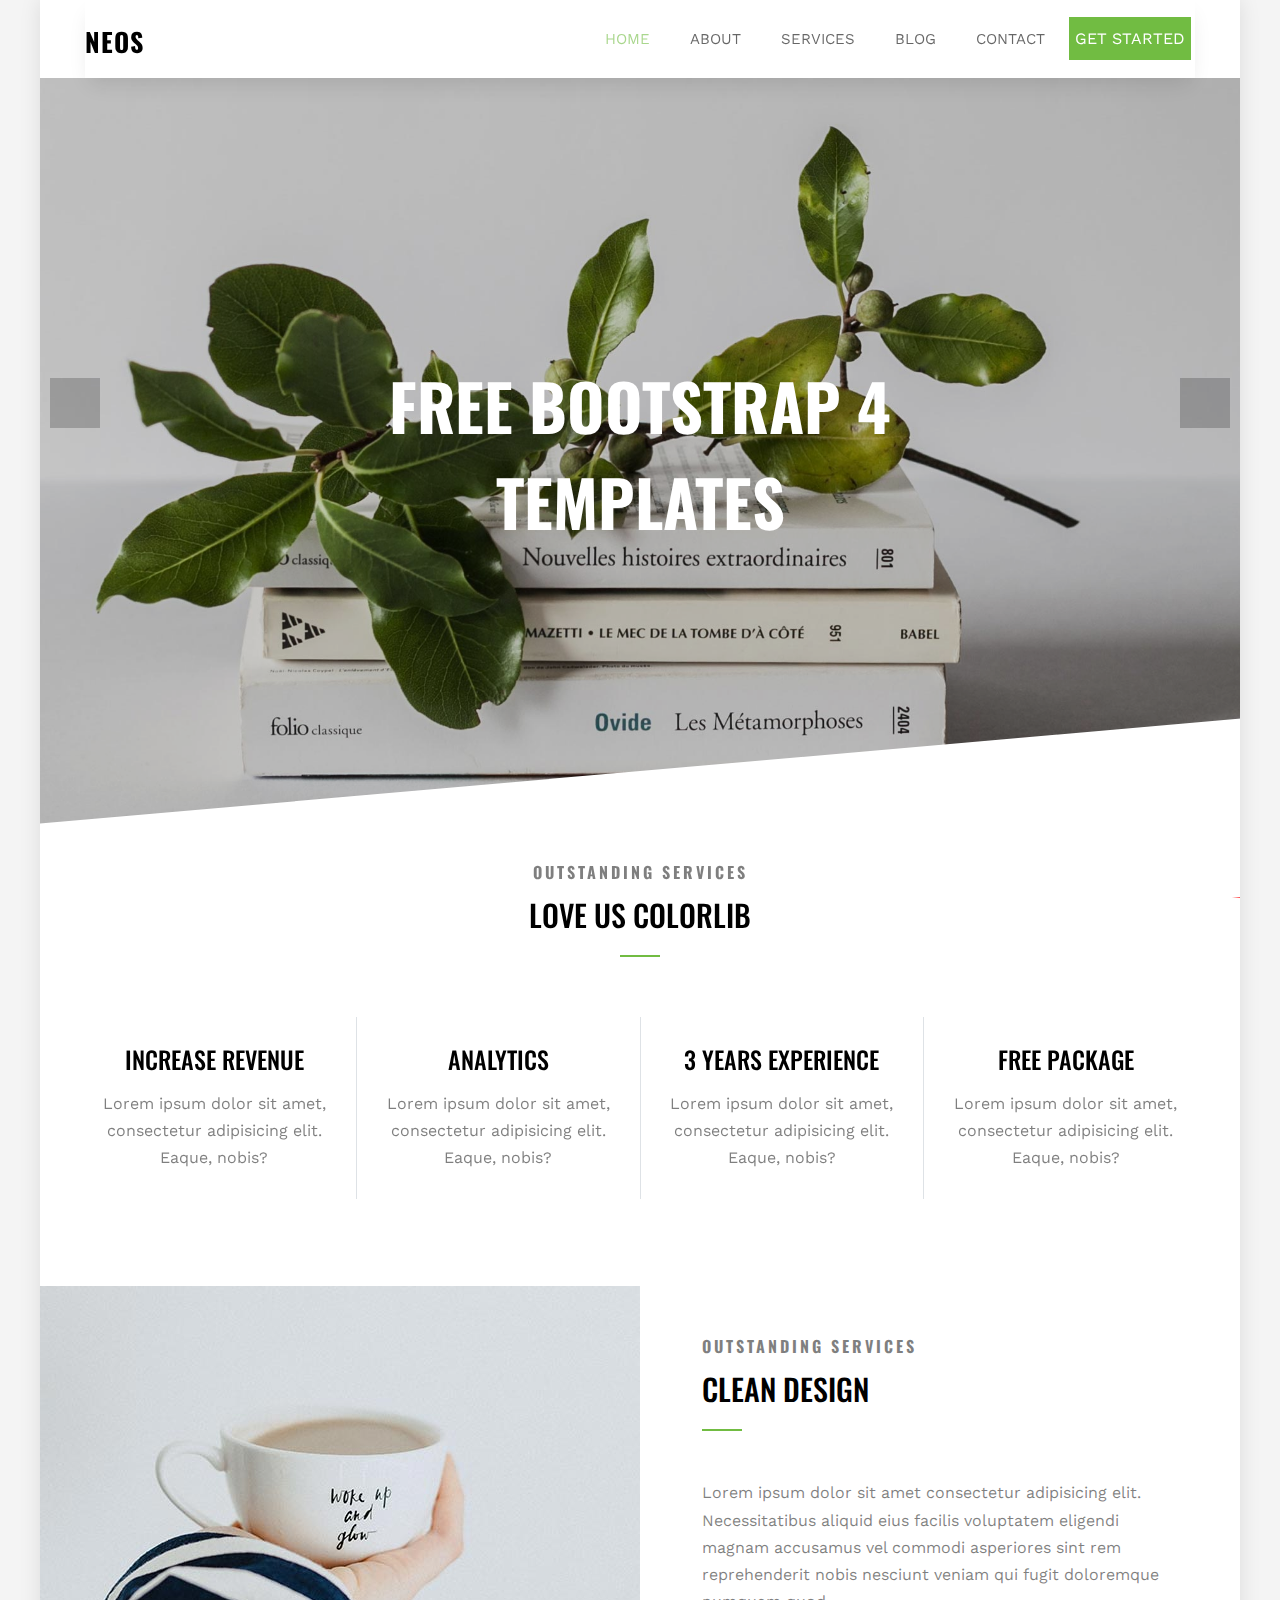
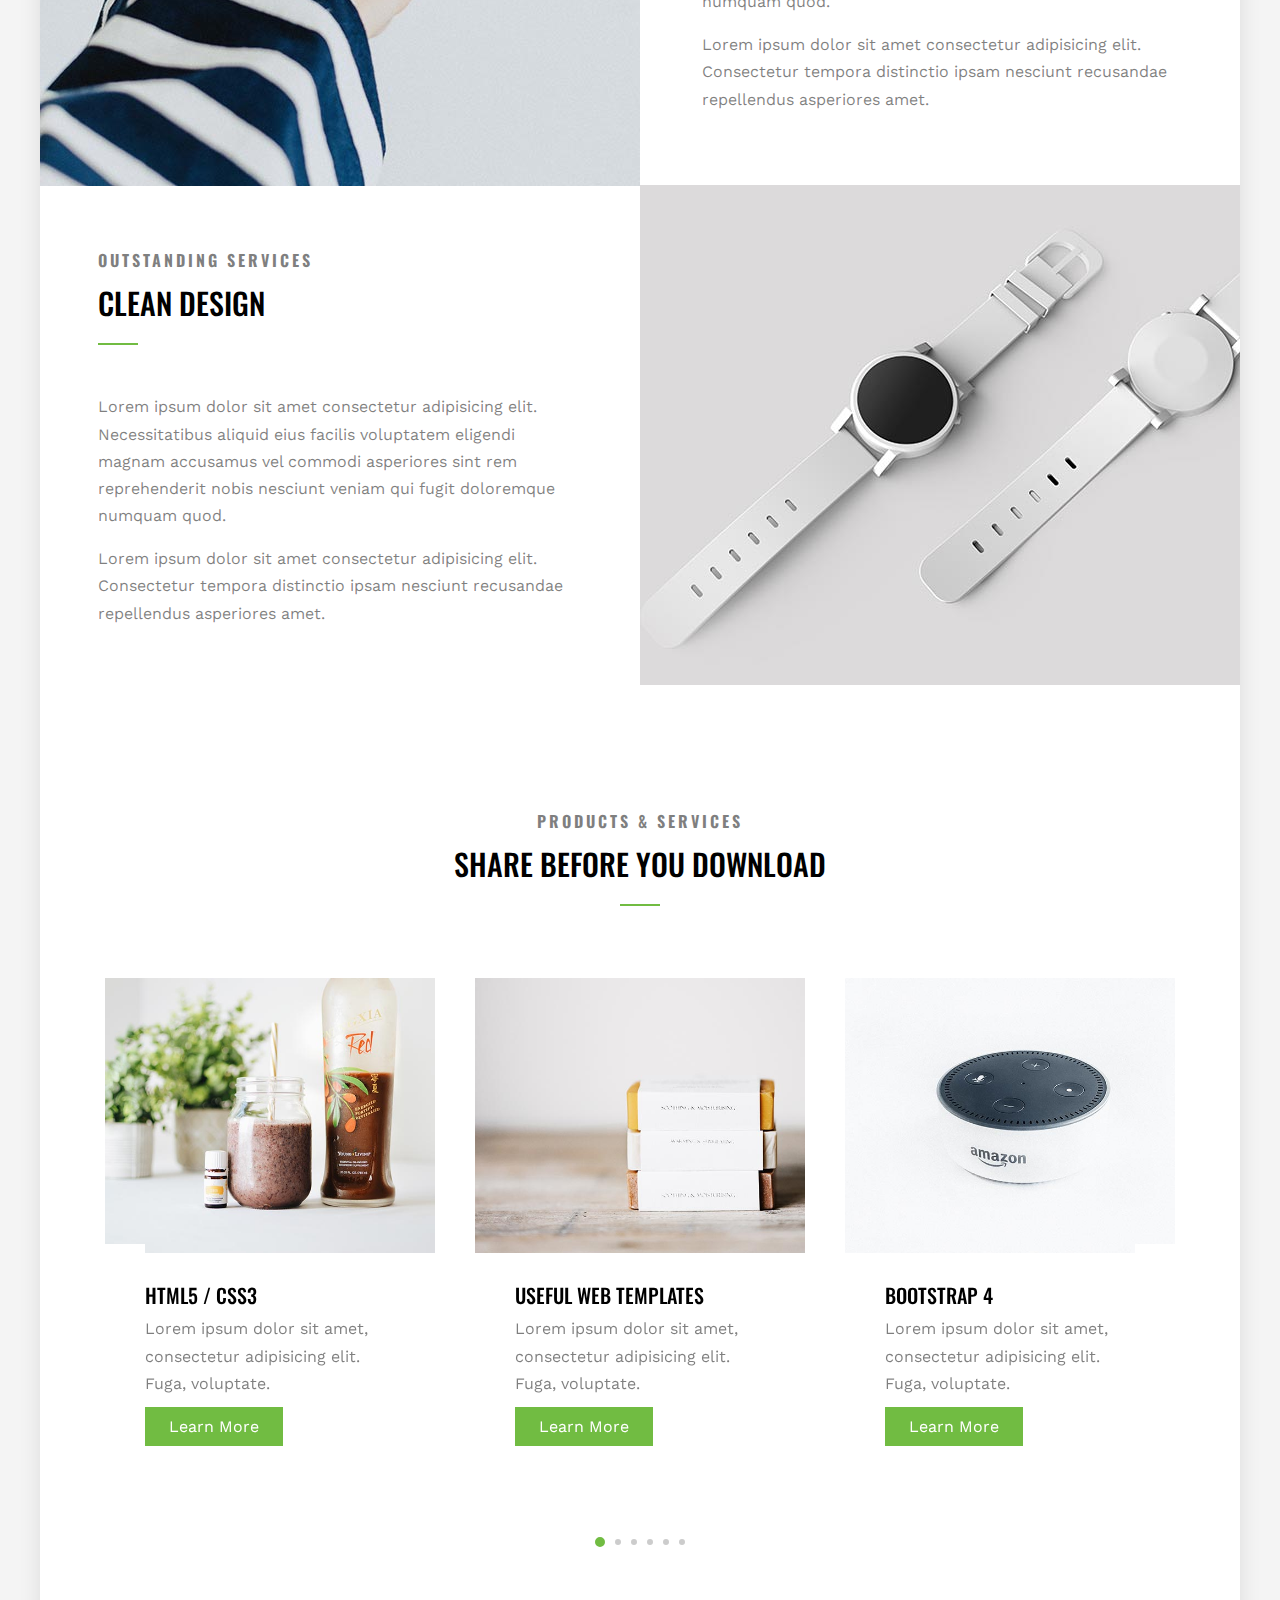
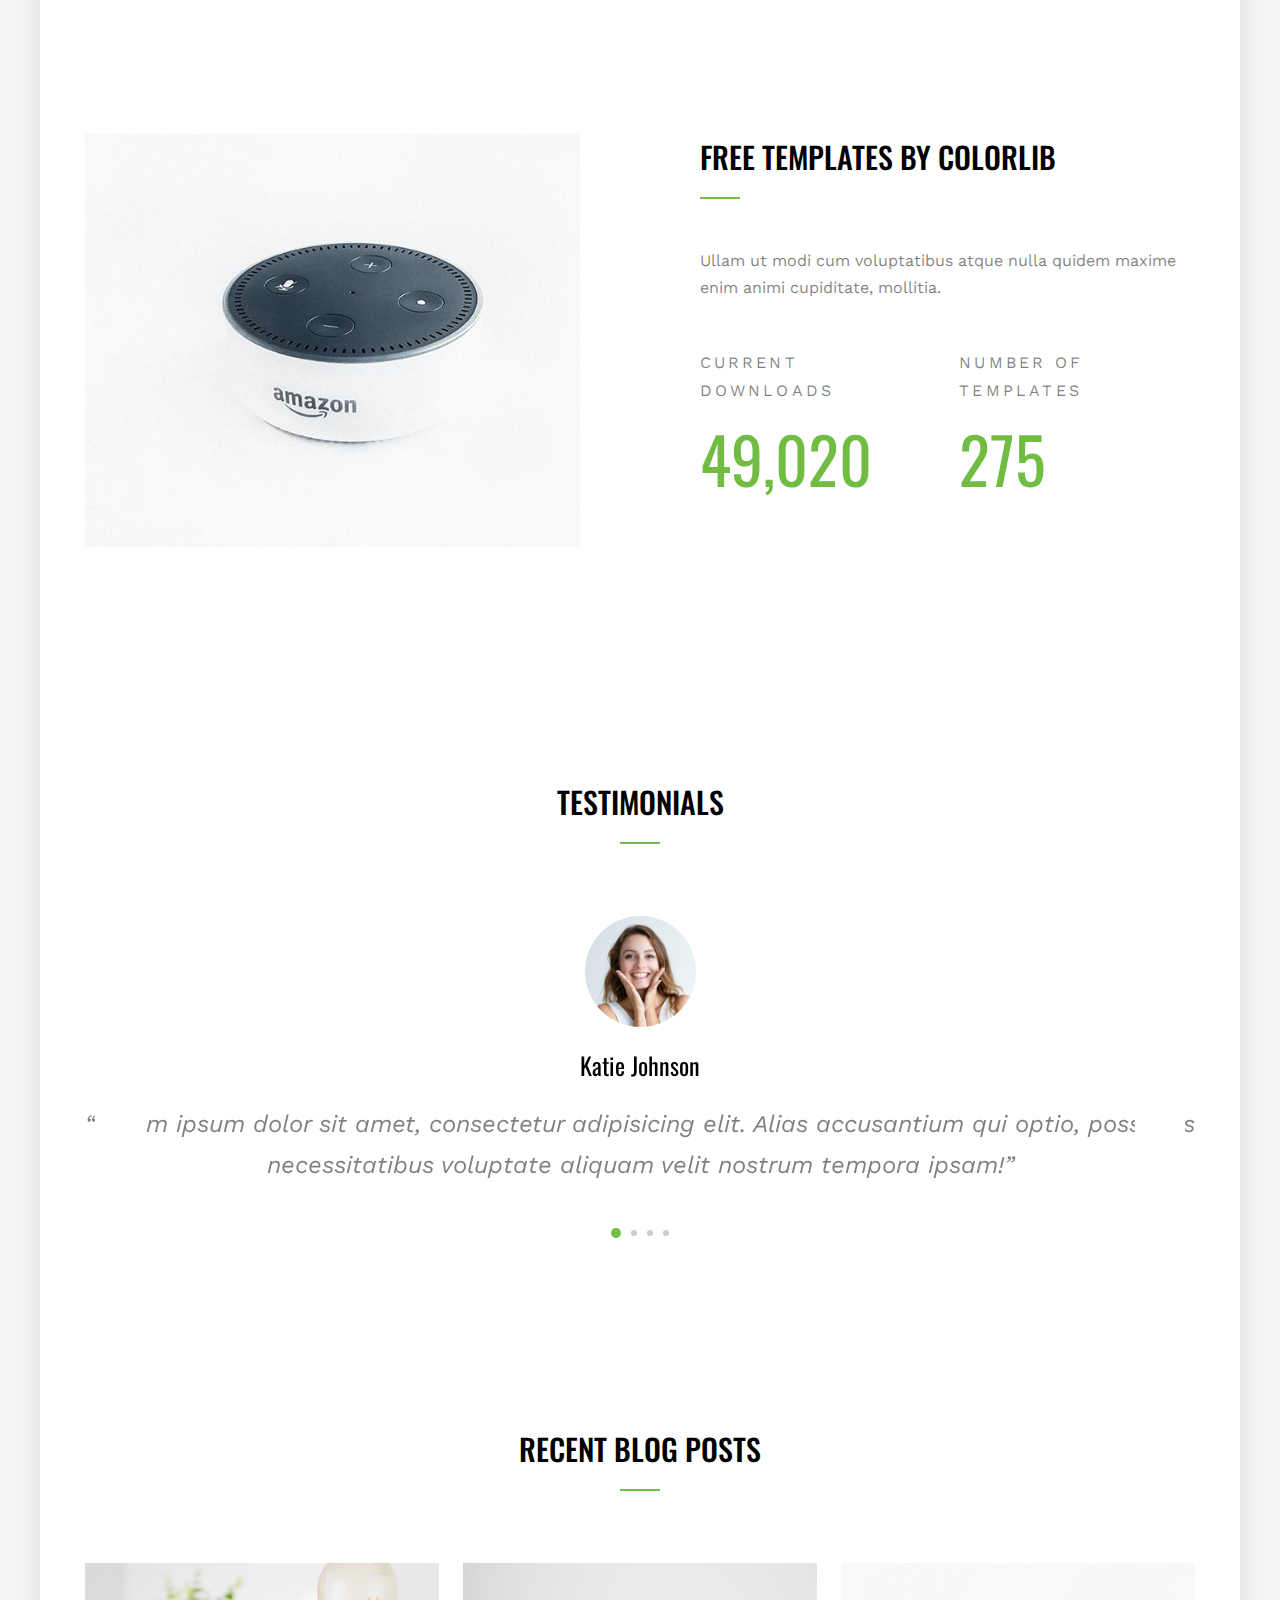
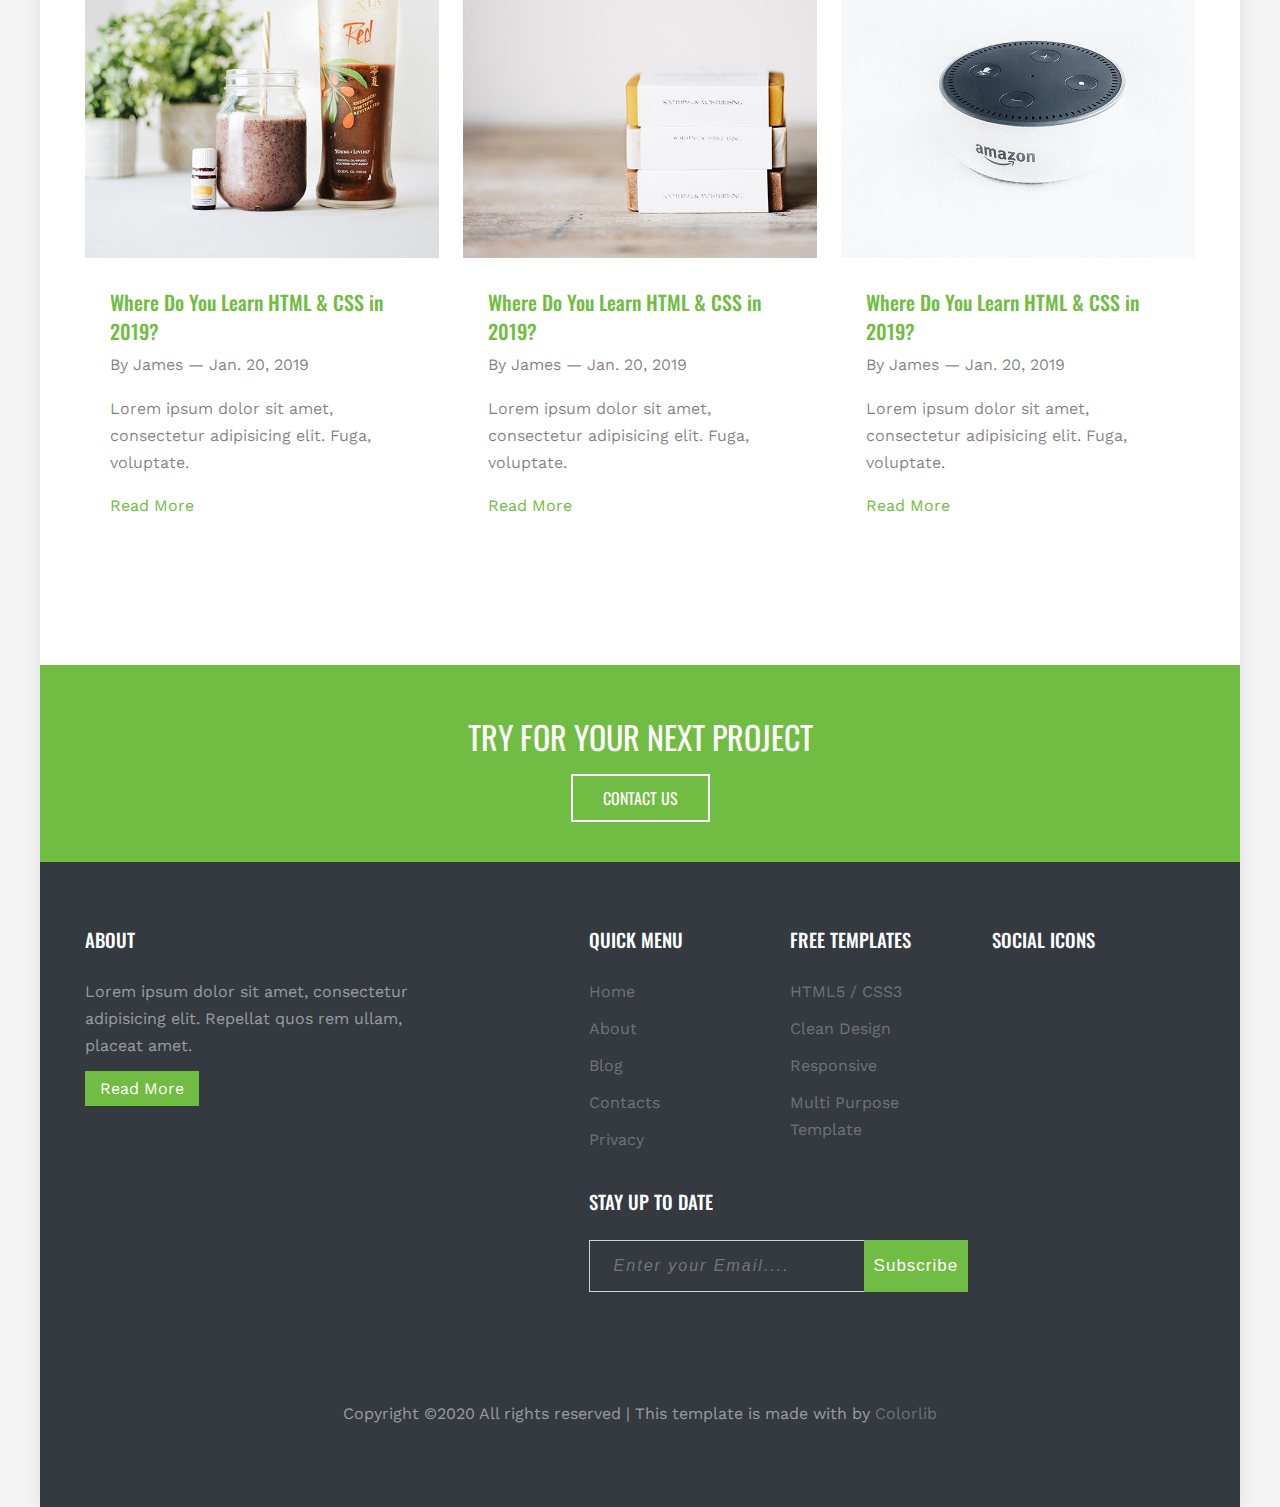
<file: index.html>
<!DOCTYPE html>
<html lang="en">
    <head>
        <meta charset="UTF-8">
        <meta name="viewport" content="width=device-width, initial-scale=1.0">
        <meta http-equiv="X-UA-Compatible" content="ie=edge">
        <link href="https://fonts.googleapis.com/css2?family=Work+Sans:wght@300;400;500;600;700&display=swap" rel="stylesheet">
        <link href="https://fonts.googleapis.com/css2?family=Oswald:wght@400;500;600;700&display=swap" rel="stylesheet">
        <link rel="stylesheet" href="https://use.fontawesome.com/releases/v5.7.2/css/all.css" integrity="sha384-fnmOCqbTlWIlj8LyTjo7mOUStjsKC4pOpQbqyi7RrhN7udi9RwhKkMHpvLbHG9Sr" crossorigin="anonymous">
        <link rel="stylesheet" href="./css/style.css">
        <link rel="stylesheet" type="text/css" href="css/slick.css"/>
        <title> Neos </title>
    </head>
    <body>
        <div class="site-wrapper">
            <div class="container">
               
                <header class="header" id="home">
                    
                        <div class="header-navbar">
                            <nav class="menu">
                                <div class="logo">
                                    <h1><a href="#">NEOS</a></h1>
                                </div>
                             <div class="menu-btn"><a href="#">menu</a></div> 
                                <ul class="navigation">
            
                                    <li><a href="index.html" class="active">home</a></li>
                                    
                                    <li class="dropdown"><a href="#">
                                        about
                                        <span><i class="fas fa-angle-down"></i></span>
                                    </a>
            
                                    <ul class="dropdown-content">
                                            <li><a href="#servics">Testimonials</a></li>
                                            <li><a href="#gallery">gallery</a></li>
                                            <li><a href="#benifit">FAQ</a></li>
                                            <li><a href="#benifit">Why choose us</a></li>
                                    </ul>
                                
                                </li>
                                <li><a href="services.html">services</a></li>
                                <li><a href="blog.html">blog</a></li>
                                <li><a href="contact.html">contact</a></li>
                                <li><a href="contact.html" class="btn-nav">Get Started</a></li>
                                    
                                </ul>
            
                            </nav>
            
                           
                        </div>
                </header>
                
            </div> 
            
            <div class="slider-container">
                <div class="rj-slider">
                    <div class="rj-slide" style="background-image: url(image/hero_1.jpg)" >
                        <!-- <img src="image/hero_1.jpg" alt=" banner-slider-img"> -->
                <div class="header-content">
                    <div class="container">
                        <div class="header-info">
                            <h1>Free Bootstrap 4 Templates </h1>            
                        </div>
                        
                    </div>
                </div>
                    </div>

                    <div class="rj-slide" style="background-image: url(image/hero_2.jpg)">
                        <!-- <img src="image/hero_2.jpg" alt=" banner-slider-img"> -->
                <div class="header-content">
                    <div class="container">
                        <div class="header-info">
                            <h1>Welcome to Colorlib</h1>
                              
                                     
                        </div>
                        
                    </div>
                </div>
                    </div>
                    
                </div>
                <div class="slider-pagenation">
                    <a href="#" class="button-prev"><i class="fas fa-arrow-left"></i></a>
                    <a href="#" class="button-next"><i class="fas fa-arrow-right"></i></a>
                </div>
            </div><!-- slider-container -->

            <div class="cross-section"></div>
            <!-- services section star here -->
             <div class="services-section first-section">
                 <div class="container">
                     <div class="services-title center columns">
                         <div class="column is-full">
                             <h3>OUTSTANDING SERVICES</h3>
                             <h2>Love Us Colorlib</h2>
                         </div>

                     </div>

                     <div class="services columns">
                         <div class="column">
                             <span><i class="fas fa-dollar-sign"></i></span>
                             <h3>INCREASE REVENUE</h3>
                             <p>Lorem ipsum dolor sit amet, consectetur adipisicing elit. Eaque, nobis?</p>
                         </div>
                         <div class="column">
                            <span><i class="fas fa-signal"></i></span>
                            <h3>ANALYTICS</h3>
                            <p>Lorem ipsum dolor sit amet, consectetur adipisicing elit. Eaque, nobis?</p>
                         </div>
                         <div class="column">
                            <span><i class="fas fa-medal"></i></span>
                            <h3>3 YEARS EXPERIENCE</h3>
                            <p>Lorem ipsum dolor sit amet, consectetur adipisicing elit. Eaque, nobis?</p>
                         </div>
                         <div class="column">
                            <span><i class="fas fa-box-open"></i></span>
                            <h3>FREE PACKAGE</h3>
                            <p>Lorem ipsum dolor sit amet, consectetur adipisicing elit. Eaque, nobis?</p>
                         </div>
                     </div>
                 </div>
             </div><!-- services section end here -->
             
             <!-- responsive design section start here -->

             <div class="responsive-design-section services-design-section">
        
                <div class=" columns">
                    <div class="design-img column">
                        <img src="image/design-img.jpg" alt="responsive-img">
                    </div>
                    <div class="design-content column">
                         <div class="design-title">
                            <h3>OUTSTANDING SERVICES</h3>
                            <h2>CLEAN DESIGN</h2>
                        </div>
                        <div class="design-description">
                                       
                            <p>Lorem ipsum dolor sit amet consectetur adipisicing elit. Necessitatibus aliquid eius facilis voluptatem eligendi magnam accusamus vel commodi asperiores sint rem reprehenderit nobis nesciunt veniam qui fugit doloremque numquam quod.</p>
                            <p>Lorem ipsum dolor sit amet consectetur adipisicing elit. Consectetur tempora distinctio ipsam nesciunt recusandae repellendus asperiores amet.</p>
                        </div>     
                    </div>    
                </div>

                <div class=" columns">
                    
                    <div class=" template-design-content column">
                         <div class="design-title">
                            <h3>OUTSTANDING SERVICES</h3>
                            <h2>CLEAN DESIGN</h2>
                        </div>
                        <div class="design-description">
                                       
                            <p>Lorem ipsum dolor sit amet consectetur adipisicing elit. Necessitatibus aliquid eius facilis voluptatem eligendi magnam accusamus vel commodi asperiores sint rem reprehenderit nobis nesciunt veniam qui fugit doloremque numquam quod.</p>
                            <p>Lorem ipsum dolor sit amet consectetur adipisicing elit. Consectetur tempora distinctio ipsam nesciunt recusandae repellendus asperiores amet.</p>
                        </div>     
                    </div>  
                    <div class="design-img column">
                        <img src="image/design-img2.jpg" alt="responsive-img">
                    </div>  
                </div>
            
        </div>
        <!-- responsive design section end here -->

        <!-- product section slider star here -->
        <div class="product-section">
            <div class="container">
                <div class="services-title center columns">
                    <div class="column is-full">
                        <h3>PRODUCTS & SERVICES</h3>
                        <h2>SHARE BEFORE YOU DOWNLOAD</h2>
                    </div>

                </div>
                <div class="product-slider-container">
                <div class="product-slider">
                    <div class="product-slide">
                        <div class="product-post">
                            <img src="image/slider-1.jpg" alt="slide img">
                            <!--inner content-->
                            <div class="product-inner-content">
                                <h2>HTML5 / CSS3</h2>
                                <p>Lorem ipsum dolor sit amet, consectetur adipisicing elit. Fuga, voluptate.</p>
                                <p>
                                    <a href="#" class="btn-nav">Learn More</a>
                                </p>
                            </div>
                        </div>
                    </div>

                    <div class="product-slide">
                        <div class="product-post">
                            <img src="image/slider-2.jpg" alt="slide img">
                            <!--inner content-->
                            <div class="product-inner-content">
                                <h2>Useful Web Templates</h2>
                                <p>Lorem ipsum dolor sit amet, consectetur adipisicing elit. Fuga, voluptate.</p>
                                <p>
                                    <a href="#" class="btn-nav">Learn More</a>
                                </p>
                            </div>
                        </div>
                    </div>

                    <div class="product-slide">
                        <div class="product-post">
                            <img src="image/slider-3.jpg" alt="slide img">
                            <!--inner content-->
                            <div class="product-inner-content">
                                <h2>Bootstrap 4</h2>
                                <p>Lorem ipsum dolor sit amet, consectetur adipisicing elit. Fuga, voluptate.</p>
                                <p>
                                    <a href="#" class="btn-nav">Learn More</a>
                                </p>
                            </div>
                        </div>
                    </div>

                    <div class="product-slide">
                        <div class="product-post">
                            <img src="image/design-img.jpg" alt="slide img">
                            <!--inner content-->
                            <div class="product-inner-content">
                                <h2>SCSS</h2>
                                <p>Lorem ipsum dolor sit amet, consectetur adipisicing elit. Fuga, voluptate.</p>
                                <p>
                                    <a href="#" class="btn-nav">Learn More</a>
                                </p>
                            </div>
                        </div>
                    </div>

                    <div class="product-slide">
                        <div class="product-post">
                            <img src="image/design-img2.jpg" alt="slide img">
                            <!--inner content-->
                            <div class="product-inner-content">
                                <h2>Pixel Perfect</h2>
                                <p>Lorem ipsum dolor sit amet, consectetur adipisicing elit. Fuga, voluptate.</p>
                                <p>
                                    <a href="#" class="btn-nav">Learn More</a>
                                </p>
                            </div>
                        </div>
                    </div>

                    <div class="product-slide">
                        <div class="product-post">
                            <img src="image/design-img.jpg" alt="slide img">
                            <!--inner content-->
                            <div class="product-inner-content">
                                <h2>Template Under CCA 3.0 Unported</h2>
                                <p>Lorem ipsum dolor sit amet, consectetur adipisicing elit. Fuga, voluptate.</p>
                                <p>
                                    <a href="#" class="btn-nav">Learn More</a>
                                </p>
                            </div>
                        </div>
                    </div>
                </div>
                <div class="slider-pagenation">
                    <a href="#" class="button-prev"><i class="fas fa-arrow-left"></i></a>
                    <a href="#" class="button-next"><i class="fas fa-arrow-right"></i></a>
                </div>
            </div>
                
            </div>
        </div>

        <!-- product section slider end here -->

        <!-- counter section start form here -->
            <div class="counter-section">
                <div class="container">
                    <div class="columns">
                        <div class="column">
                            <img src="image/slider-3.jpg" alt="image ">
                        </div>
                        <div class="column template-counter">
                            <div class="design-title">
                                <h2>FREE TEMPLATES BY COLORLIB</h2>
                                <p>Ullam ut modi cum voluptatibus atque nulla quidem maxime enim animi cupiditate, mollitia.</p>
                            </div>
                            <div class="columns">
                                <div class="column ">
                                    <div class="counter">
                                        <span class="caption">Current Downloads</span>
                                        <span class="number">49,020</span>
                                    </div>
                                </div>
                                <div class="column">
                                    <div class="counter">
                                        <span class="caption">Number of Templates</span>
                                        <span class="number">275</span>
                                    </div>
                                </div>
                            </div>
                        </div>
                    </div>
                </div>
            </div>
            <!-- counter section end here -->

            <!-- testimonial section start here -->
            <div class="testimonial">
                <div class="container">
                    <div class="services-title center columns">
                        <div class="column is-full"> 
                            <h2>Testimonials</h2>
                        </div>
                    </div>
                    <div class="testimonial-slider-container product-slider-container">
                    <div class="testimonial-slider">
                        <div class="testi-slide center">
                            <div class="testi-img">
                                <img src="image/testi-4.jpg" alt="testimonial img">
                            </div>
                            <div class="testi-content">
                                <h5>Katie Johnson</h5>
                                <blockquote>“Lorem ipsum dolor sit amet, consectetur adipisicing elit. Alias accusantium qui optio, 
                                    possimus necessitatibus voluptate aliquam velit nostrum tempora ipsam!”
                                </blockquote>
                            </div>
                        </div>

                        <div class="testi-slide center">
                            <div class="testi-img">
                                <img src="image/testi-3.jpg" alt="testimonial img">
                            </div>
                            <div class="testi-content">
                                <h5>Mark Johnson</h5>
                                <blockquote>“Lorem ipsum dolor sit amet, consectetur adipisicing elit. Alias accusantium qui optio, 
                                    possimus necessitatibus voluptate aliquam velit nostrum tempora ipsam!”
                                </blockquote>
                            </div>
                        </div>

                        <div class="testi-slide center">
                            <div class="testi-img">
                                <img src="image/testi-2.jpg" alt="testimonial img">
                            </div>
                            <div class="testi-content">
                                <h5>Shane Holmes</h5>
                                <blockquote>“Lorem ipsum dolor sit amet, consectetur adipisicing elit. Alias accusantium qui optio, 
                                    possimus necessitatibus voluptate aliquam velit nostrum tempora ipsam!”
                                </blockquote>
                            </div>
                        </div>

                        <div class="testi-slide center">
                            <div class="testi-img">
                                <img src="image/testi-1.jpg" alt="testimonial img">
                            </div>
                            <div class="testi-content">
                                <h5>Jun Mars</h5>
                                <blockquote>“Lorem ipsum dolor sit amet, consectetur adipisicing elit. Alias accusantium qui optio, 
                                    possimus necessitatibus voluptate aliquam velit nostrum tempora ipsam!”
                                </blockquote>
                            </div>
                        </div>
                    </div>
                    <div class="slider-pagenation">
                        <a href="#" class="button-prev"><i class="fas fa-arrow-left"></i></a>
                        <a href="#" class="button-next"><i class="fas fa-arrow-right"></i></a>
                    </div>
                </div>
                </div>
            </div>
            <!-- testimonial section end here -->
             <!-- blog section start here -->
    <div class="blog">
        <div class="container">
            <div class="services-title center columns">
                <div class="column is-full"> 
                    <h2>RECENT BLOG POSTS</h2>
                </div>
            </div>

            <div class="single-blog-list">
                <div class="columns">
                    <div class="column">
                        <div class="single-blog">
                            <div class="blog-img">
                                <img src="image/slider-1.jpg" alt="blog-img">
                            </div>
                            <div class="blog-link">
                                
                                <h2><a href="#">Where Do You Learn HTML & CSS in 2019?</a></h2>
                                <div class="date-author">
                                    <span class=author><a href="#">By James </a></span>
                                    <span class="date"> — Jan. 20, 2019</span>
                                </div>
                                <p>Lorem ipsum dolor sit amet, consectetur adipisicing elit. Fuga, voluptate.</p>
                                <p><a href="#">Read More</a></p>
                            </div>
                        </div>
                    </div>

                    <div class="column">
                        <div class="single-blog single-blog-spacing">
                            <div class="blog-img">
                                <img src="image/slider-2.jpg" alt="blog-img">
                            </div>
                            <div class="blog-link">
                                
                                <h2><a href="#">Where Do You Learn HTML & CSS in 2019?</a></h2>
                                <div class="date-author">
                                    <span class=author><a href="#">By James </a></span>
                                    <span class="date"> — Jan. 20, 2019</span>
                                </div>
                                <p>Lorem ipsum dolor sit amet, consectetur adipisicing elit. Fuga, voluptate.</p>
                                <p><a href="#">Read More</a></p>
                            </div>
                        </div>
                    </div>

                    <div class="column">
                        <div class="single-blog">
                            <div class="blog-img">
                                <img src="image/slider-3.jpg" alt="blog-img">
                            </div>
                            <div class="blog-link">
                                
                                <h2><a href="#">Where Do You Learn HTML & CSS in 2019?</a></h2>
                                <div class="date-author">
                                    <span class=author><a href="#">By James </a></span>
                                    <span class="date"> — Jan. 20, 2019</span>
                                </div>
                                <p>Lorem ipsum dolor sit amet, consectetur adipisicing elit. Fuga, voluptate.</p>
                                <p><a href="#">Read More</a></p>
                            </div>
                        </div>
                    </div>
                </div>
            </div>
        </div>
    </div> 
    <!-- blog section end here -->

    <!-- project section start here -->
    <div class="project">
        <div class="container">
            <div class="project-section center">
                <h2>Try For Your Next Project</h2>
                <a href="contact.html">Contact us</a>
            </div>
        </div>
    </div>
    <!-- project section end here -->

    <!-- footer section start here -->

    <footer class="site-footer">
        <div class="container">
            <div class="columns">
                <div class="column about-column">
                    <div class="footer-title">
                        <h3>About</h3>
                    </div>
                    <p>Lorem ipsum dolor sit amet, consectetur adipisicing elit. Repellat quos rem ullam, placeat amet.</p>
                    <p class="footer-btn"><a href="#">Read More</a></p>
                </div>
                <div class="column">
                    <div class="columns">
                        <div class="column">
                            <div class="footer-title">
                                <h3>QUICK MENU</h3>
                            </div>
                            <ul class="footer-nav">
                                <li><a href="index.html">home</a></li>
                                <li><a href="#">about</a></li>
                                <li><a href="#">blog</a></li>
                                <li><a href="#">contacts</a></li>
                                <li><a href="#">privacy</a></li>
                                
                            </ul>
                        </div>
                        <div class="column">
                            <div class="footer-title">
                                <h3>FREE TEMPLATES</h3>
                            </div>
                            <ul class="footer-nav">
                                <li><a href="#">HTML5 / CSS3</a></li>
                                <li><a href="#">Clean Design</a></li>
                                <li><a href="#">Responsive</a></li>
                                <li><a href="#">Multi Purpose Template</a></li>
                                
                                
                            </ul>
                        </div>
                    </div>
                    <div class="footer-title">
                        <h3>STAY UP TO DATE</h3>
                    </div>
                    <div class="newsletter-info">
                        <form action="#" method="POST" class="footer-form">
                            <input type="email" name="email" placeholder="Enter your Email...." required>
                            <input type="submit" value="Subscribe">
                        </form>
                    </div>
                </div>
                
                <div class="column is-one-fifth">
                    <div class="footer-title">
                        <h3>SOCIAL ICONS</h3>
                    </div>
                    <div class="social-icons">
                        <a href="#"><i class="fab fa-facebook-f"></i></a>
                        <a href="#"><i class="fab fa-twitter"></i></a>
                        <a href="#"><i class="fab fa-instagram"></i></a>
                        <a href="#"><i class="fab fa-vimeo-v"></i></a>
                    </div>

                    
                </div>
            </div>
            <div class="copyright center">
                <p> Copyright ©2020  All rights reserved | This template is made with
                    <i class="fas fa-heart"></i> by <a href="#">Colorlib</a> </p>
            </div>
        </div>
    </footer>
    <!-- footer section end here -->
        </div> <!--site-wrapper -->

        <script src="https://code.jquery.com/jquery-1.12.4.min.js"></script>
<script src="js/slick.min.js"></script>
<script src="js/main.js"></script> 
    </body>
</file>
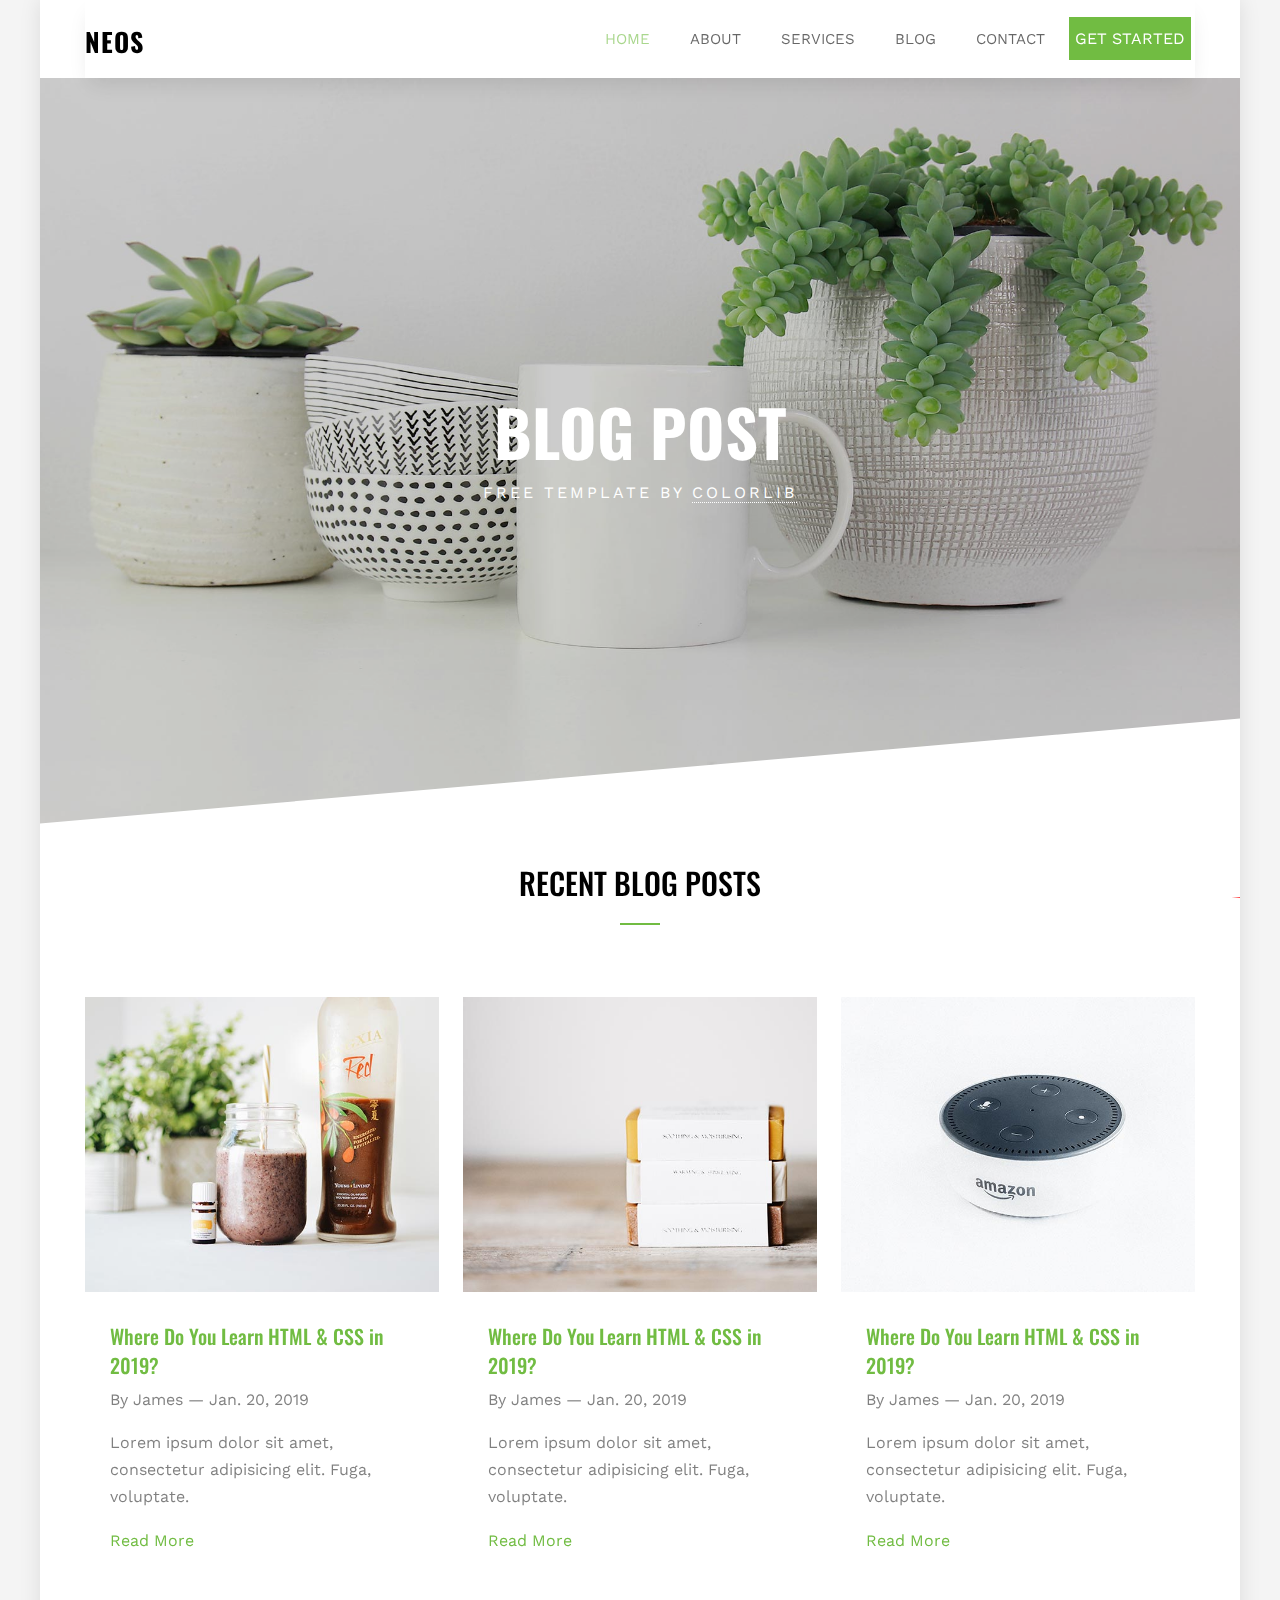
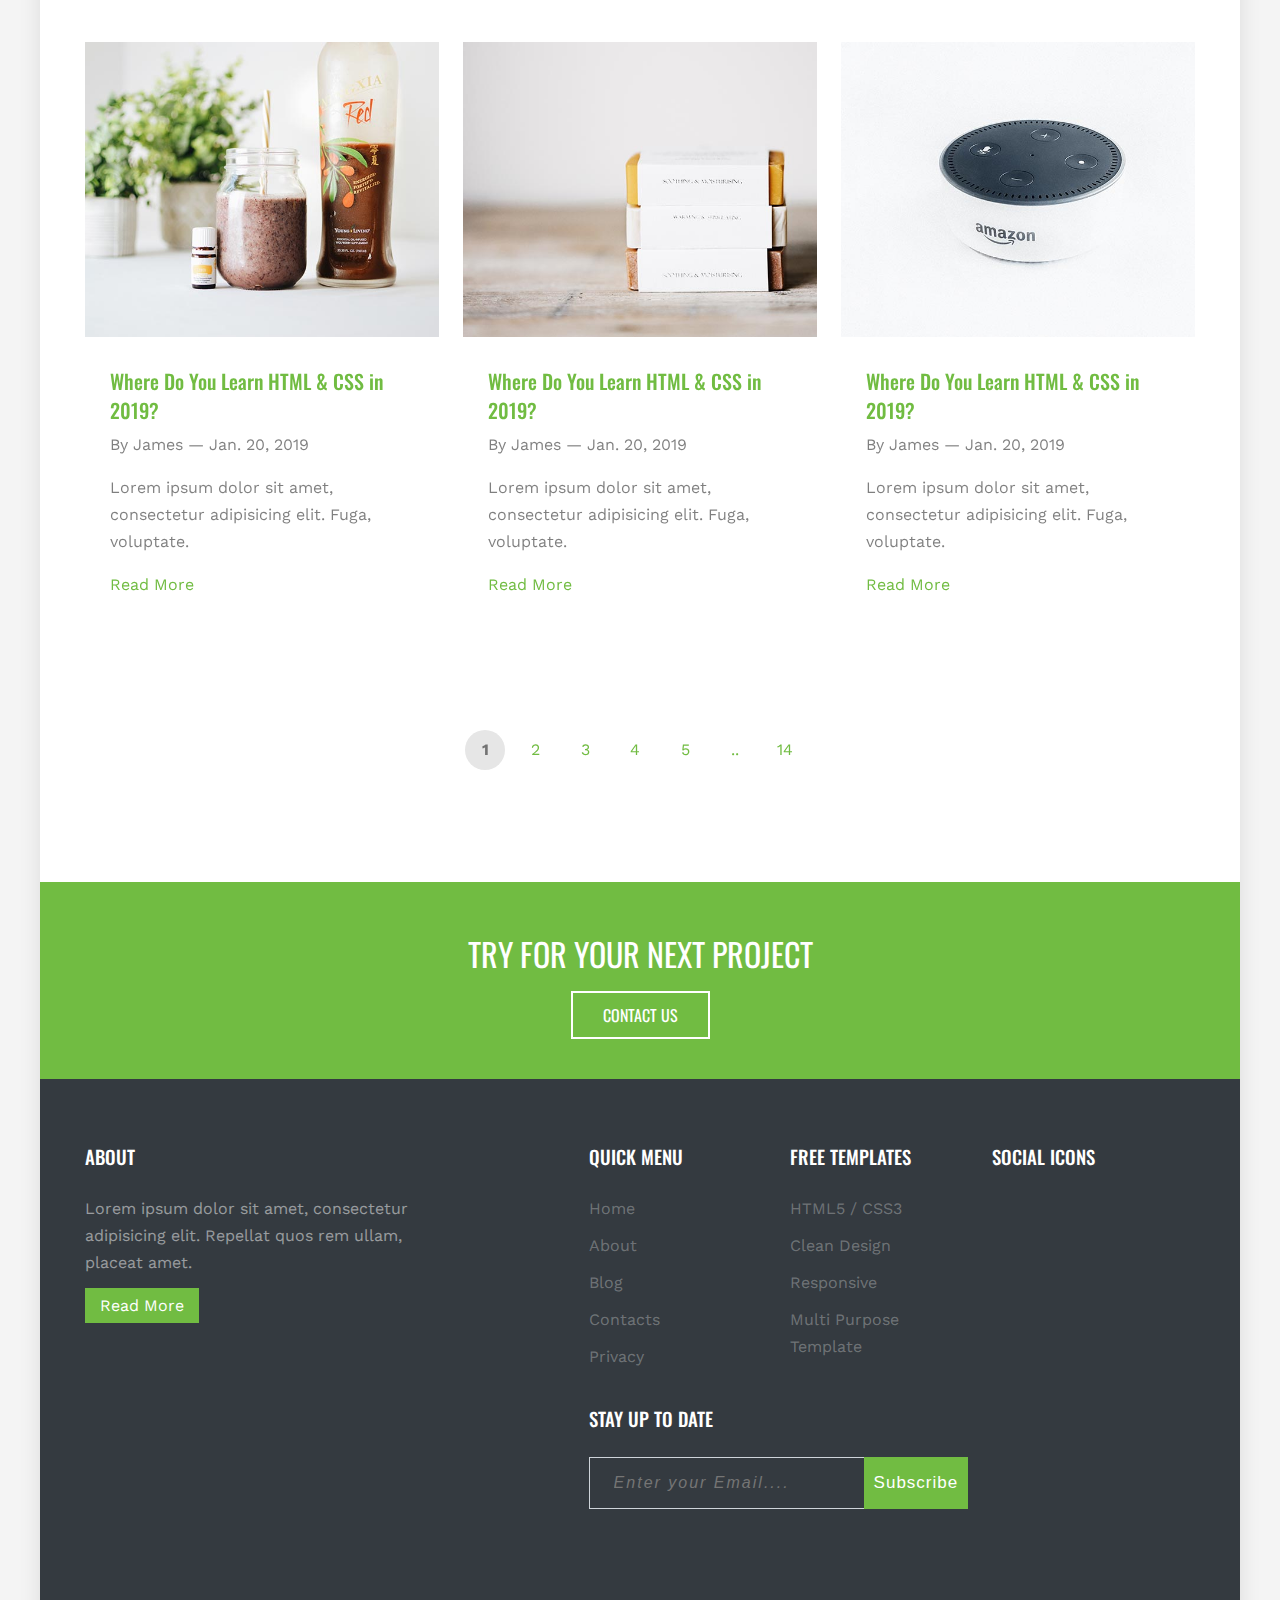
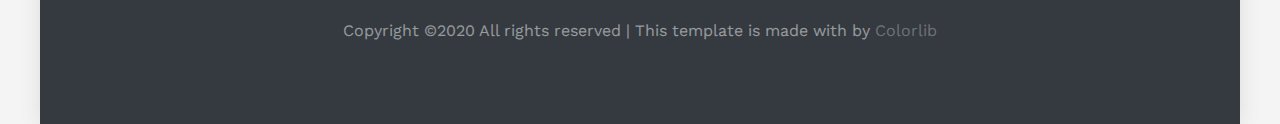
<file: blog.html>
<!DOCTYPE html>
<html lang="en">
    <head>
        <meta charset="UTF-8">
        <meta name="viewport" content="width=device-width, initial-scale=1.0">
        <meta http-equiv="X-UA-Compatible" content="ie=edge">
        <link href="https://fonts.googleapis.com/css2?family=Work+Sans:wght@300;400;500;600;700&display=swap" rel="stylesheet">
        <link href="https://fonts.googleapis.com/css2?family=Oswald:wght@400;500;600;700&display=swap" rel="stylesheet">
        <link rel="stylesheet" href="https://use.fontawesome.com/releases/v5.7.2/css/all.css" integrity="sha384-fnmOCqbTlWIlj8LyTjo7mOUStjsKC4pOpQbqyi7RrhN7udi9RwhKkMHpvLbHG9Sr" crossorigin="anonymous">
        <link rel="stylesheet" href="./css/style.css">
        <link rel="stylesheet" type="text/css" href="css/slick.css"/>
        <title> Neos </title>
    </head>
    <body>
        <div class="site-wrapper">
            <div class="container">
               
                <header class="header" id="home">
                    
                        <div class="header-navbar">
                            <nav class="menu">
                                <div class="logo">
                                    <h1><a href="#">NEOS</a></h1>
                                </div>
                             <div class="menu-btn"><a href="#">menu</a></div> 
                                <ul class="navigation">
            
                                    <li ><a href="index.html" class="active">home</a></li>
                                    
                                    <li class="dropdown"><a href="#">
                                        about
                                        <span><i class="fas fa-angle-down"></i></span>
                                    </a>
            
                                    <ul class="dropdown-content">
                                            <li><a href="#servics">Testimonials</a></li>
                                            <li><a href="#gallery">gallery</a></li>
                                            <li><a href="#benifit">FAQ</a></li>
                                            <li><a href="#benifit">Why choose us</a></li>
                                    </ul>
                                
                                </li>
                                <li><a href="services.html">services</a></li>
                                <li><a href="blog.html">blog</a></li>
                                <li><a href="contact.html">contact</a></li>
                                <li><a href="contact.html" class="btn-nav">Get Started</a></li>
                                    
                                </ul>
            
                            </nav>
            
                           
                        </div>
                </header>
                
            </div> 
            
            <div class="slider-container">
                <div class="rj-slider">
                    <div class="rj-slide" style="background-image: url(image/hero_2.jpg)" >
                        <!-- <img src="image/hero_1.jpg" alt=" banner-slider-img"> -->
                <div class="header-content">
                    <div class="container">
                        <div class="header-info">
                            <h1>blog post</h1>
                            <p>free template by <span>colorlib</span> </p>           
                        </div>
                        
                    </div>
                </div>
                    </div>

                    <!-- <div class="rj-slide" style="background-image: url(image/hero_2.jpg)">
                        <!-- <img src="image/hero_2.jpg" alt=" banner-slider-img"> -->
                <!-- <div class="header-content">
                    <div class="container">
                        <div class="header-info">
                            <h1>Welcome to Colorlib</h1>
                              
                                     
                        </div>
                        
                    </div>
                </div>
                    </div> --> 
                    
                </div>
                <div class="slider-pagenation">
                    <a href="#" class="button-prev"><i class="fas fa-arrow-left"></i></a>
                    <a href="#" class="button-next"><i class="fas fa-arrow-right"></i></a>
                </div>
            </div><!-- slider-container -->

            <div class="cross-section"></div>
            
              <!-- blog section start here -->
    <div class="blog first-section">
        <div class="container">
            <div class="services-title center columns">
                <div class="column is-full"> 
                    <h2>RECENT BLOG POSTS</h2>
                </div>
            </div>

            <div class="single-blog-list">
                <div class="columns">
                    <div class="column">
                        <div class="single-blog">
                            <div class="blog-img">
                                <img src="image/slider-1.jpg" alt="blog-img">
                            </div>
                            <div class="blog-link">
                                
                                <h2><a href="#">Where Do You Learn HTML & CSS in 2019?</a></h2>
                                <div class="date-author">
                                    <span class=author><a href="#">By James </a></span>
                                    <span class="date"> — Jan. 20, 2019</span>
                                </div>
                                <p>Lorem ipsum dolor sit amet, consectetur adipisicing elit. Fuga, voluptate.</p>
                                <p><a href="#">Read More</a></p>
                            </div>
                        </div>
                    </div>

                    <div class="column">
                        <div class="single-blog single-blog-spacing">
                            <div class="blog-img">
                                <img src="image/slider-2.jpg" alt="blog-img">
                            </div>
                            <div class="blog-link">
                                
                                <h2><a href="#">Where Do You Learn HTML & CSS in 2019?</a></h2>
                                <div class="date-author">
                                    <span class=author><a href="#">By James </a></span>
                                    <span class="date"> — Jan. 20, 2019</span>
                                </div>
                                <p>Lorem ipsum dolor sit amet, consectetur adipisicing elit. Fuga, voluptate.</p>
                                <p><a href="#">Read More</a></p>
                            </div>
                        </div>
                    </div>

                    <div class="column">
                        <div class="single-blog">
                            <div class="blog-img">
                                <img src="image/slider-3.jpg" alt="blog-img">
                            </div>
                            <div class="blog-link">
                                
                                <h2><a href="#">Where Do You Learn HTML & CSS in 2019?</a></h2>
                                <div class="date-author">
                                    <span class=author><a href="#">By James </a></span>
                                    <span class="date"> — Jan. 20, 2019</span>
                                </div>
                                <p>Lorem ipsum dolor sit amet, consectetur adipisicing elit. Fuga, voluptate.</p>
                                <p><a href="#">Read More</a></p>
                            </div>
                        </div>
                    </div>
                </div>

                <div class="columns blog-sec ">
                    <div class="column">
                        <div class="single-blog">
                            <div class="blog-img">
                                <img src="image/slider-1.jpg" alt="blog-img">
                            </div>
                            <div class="blog-link">
                                
                                <h2><a href="#">Where Do You Learn HTML & CSS in 2019?</a></h2>
                                <div class="date-author">
                                    <span class=author><a href="#">By James </a></span>
                                    <span class="date"> — Jan. 20, 2019</span>
                                </div>
                                <p>Lorem ipsum dolor sit amet, consectetur adipisicing elit. Fuga, voluptate.</p>
                                <p><a href="#">Read More</a></p>
                            </div>
                        </div>
                    </div>

                    <div class="column">
                        <div class="single-blog single-blog-spacing">
                            <div class="blog-img">
                                <img src="image/slider-2.jpg" alt="blog-img">
                            </div>
                            <div class="blog-link">
                                
                                <h2><a href="#">Where Do You Learn HTML & CSS in 2019?</a></h2>
                                <div class="date-author">
                                    <span class=author><a href="#">By James </a></span>
                                    <span class="date"> — Jan. 20, 2019</span>
                                </div>
                                <p>Lorem ipsum dolor sit amet, consectetur adipisicing elit. Fuga, voluptate.</p>
                                <p><a href="#">Read More</a></p>
                            </div>
                        </div>
                    </div>

                    <div class="column">
                        <div class="single-blog">
                            <div class="blog-img">
                                <img src="image/slider-3.jpg" alt="blog-img">
                            </div>
                            <div class="blog-link">
                                
                                <h2><a href="#">Where Do You Learn HTML & CSS in 2019?</a></h2>
                                <div class="date-author">
                                    <span class=author><a href="#">By James </a></span>
                                    <span class="date"> — Jan. 20, 2019</span>
                                </div>
                                <p>Lorem ipsum dolor sit amet, consectetur adipisicing elit. Fuga, voluptate.</p>
                                <p><a href="#">Read More</a></p>
                            </div>
                        </div>
                    </div>
                </div>
            </div>
            <div class="services-title center columns">
                <div class="column is-full custom-pagination"> 
                    <span>
                        <a href="#" class="current">1</a>
                        <a href="#">2</a>
                        <a href="#">3</a>
                        <a href="#">4</a>
                        <a href="#">5</a>
                        <a href="#">..</a>
                        <a href="#">14</a>
                        
                    </span>
                </div>
            </div>
        </div>
    </div> 
    <!-- blog section end here -->

     <!-- project section start here -->
     <div class="project">
        <div class="container">
            <div class="project-section center">
                <h2>Try For Your Next Project</h2>
                <a href="contact.html">Contact us</a>
            </div>
        </div>
    </div>
    <!-- project section end here -->

    <!-- footer section start here -->

    <footer class="site-footer">
        <div class="container">
            <div class="columns">
                <div class="column about-column">
                    <div class="footer-title">
                        <h3>About</h3>
                    </div>
                    <p>Lorem ipsum dolor sit amet, consectetur adipisicing elit. Repellat quos rem ullam, placeat amet.</p>
                    <p class="footer-btn"><a href="#">Read More</a></p>
                </div>
                <div class="column">
                    <div class="columns">
                        <div class="column">
                            <div class="footer-title">
                                <h3>QUICK MENU</h3>
                            </div>
                            <ul class="footer-nav">
                                <li><a href="index.html">home</a></li>
                                <li><a href="#">about</a></li>
                                <li><a href="#">blog</a></li>
                                <li><a href="#">contacts</a></li>
                                <li><a href="#">privacy</a></li>
                                
                            </ul>
                        </div>
                        <div class="column">
                            <div class="footer-title">
                                <h3>FREE TEMPLATES</h3>
                            </div>
                            <ul class="footer-nav">
                                <li><a href="#">HTML5 / CSS3</a></li>
                                <li><a href="#">Clean Design</a></li>
                                <li><a href="#">Responsive</a></li>
                                <li><a href="#">Multi Purpose Template</a></li>
                                
                                
                            </ul>
                        </div>
                    </div>
                    <div class="footer-title">
                        <h3>STAY UP TO DATE</h3>
                    </div>
                    <div class="newsletter-info">
                        <form action="#" method="POST" class="footer-form">
                            <input type="email" name="email" placeholder="Enter your Email...." required>
                            <input type="submit" value="Subscribe">
                        </form>
                    </div>
                </div>
                
                <div class="column is-one-fifth">
                    <div class="footer-title">
                        <h3>SOCIAL ICONS</h3>
                    </div>
                    <div class="social-icons">
                        <a href="#"><i class="fab fa-facebook-f"></i></a>
                        <a href="#"><i class="fab fa-twitter"></i></a>
                        <a href="#"><i class="fab fa-instagram"></i></a>
                        <a href="#"><i class="fab fa-vimeo-v"></i></a>
                    </div>

                    
                </div>
            </div>
            <div class="copyright center">
                <p> Copyright ©2020  All rights reserved | This template is made with
                    <i class="fas fa-heart"></i> by <a href="#">Colorlib</a> </p>
            </div>
        </div>
    </footer>
    <!-- footer section end here -->
        </div> <!--site-wrapper -->

        <script src="https://code.jquery.com/jquery-1.12.4.min.js"></script>
<script src="js/slick.min.js"></script>
<script src="js/main.js"></script> 
    </body>
</file>
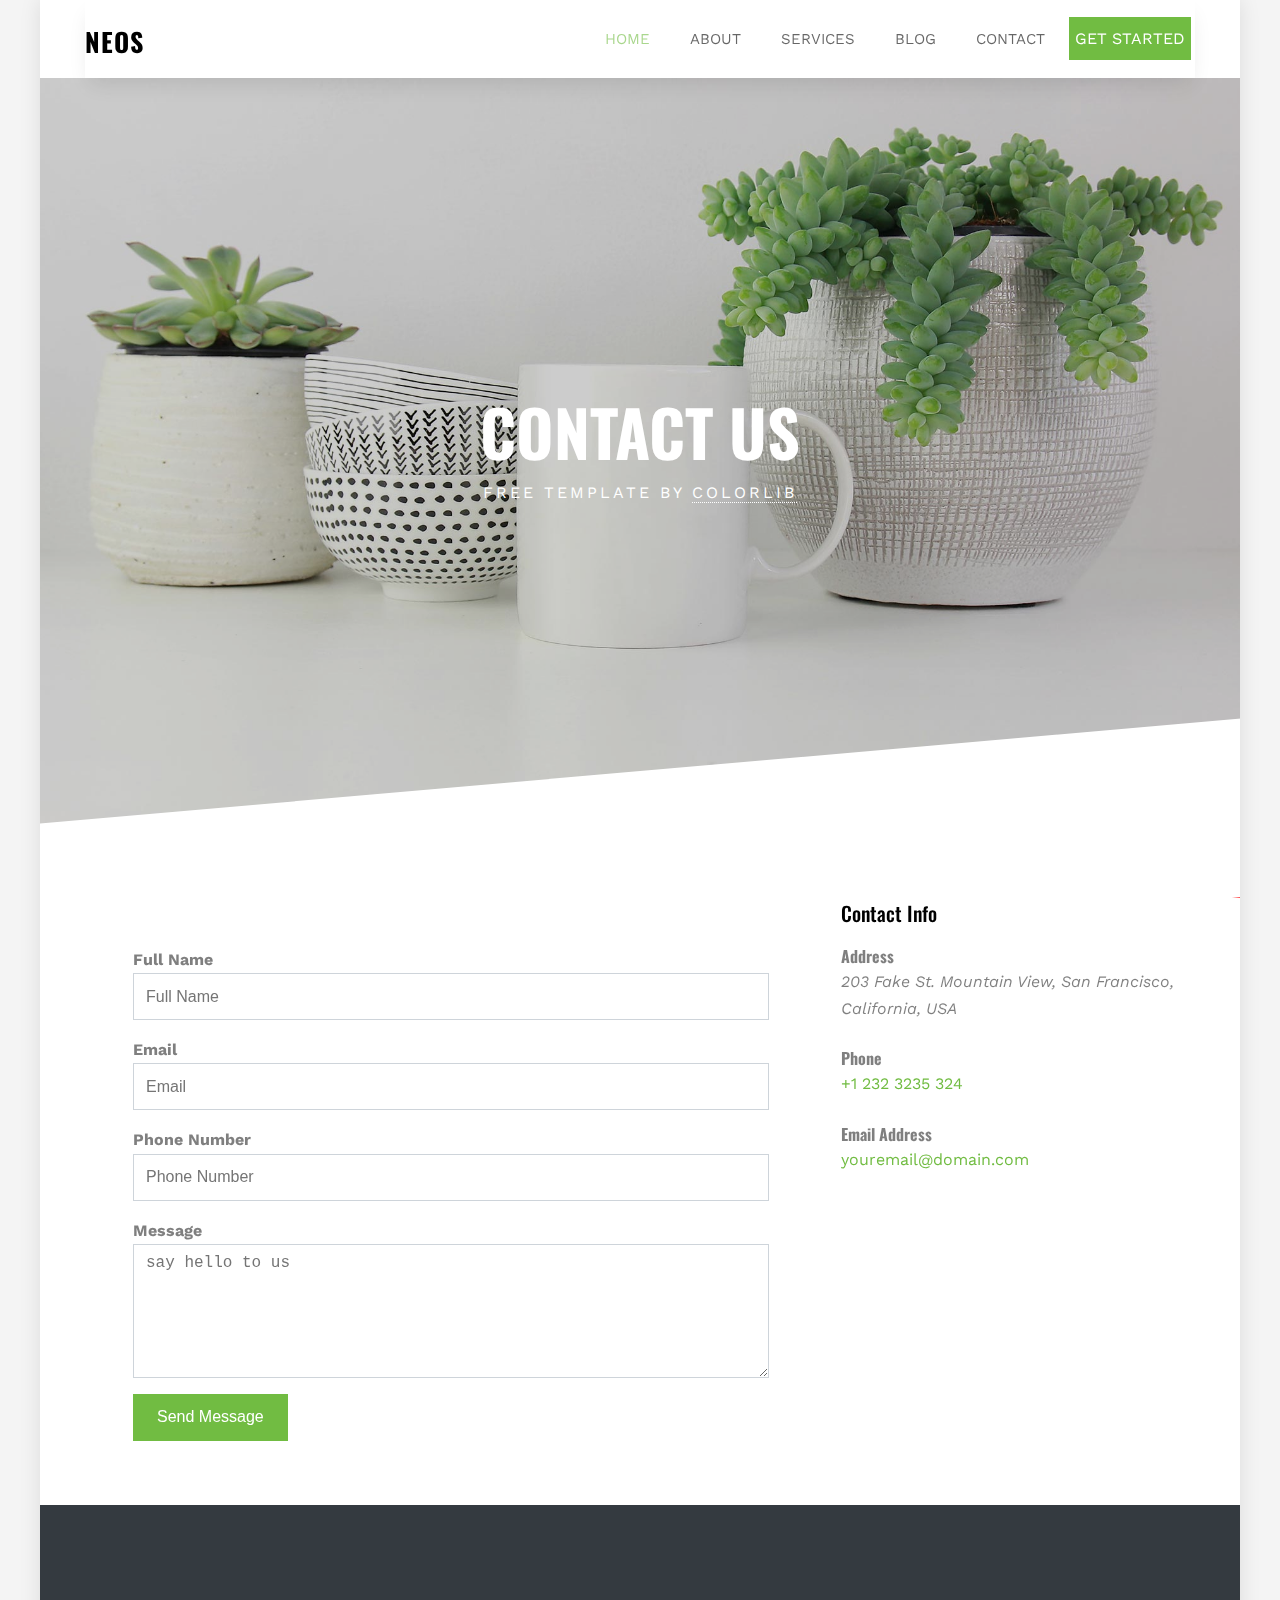
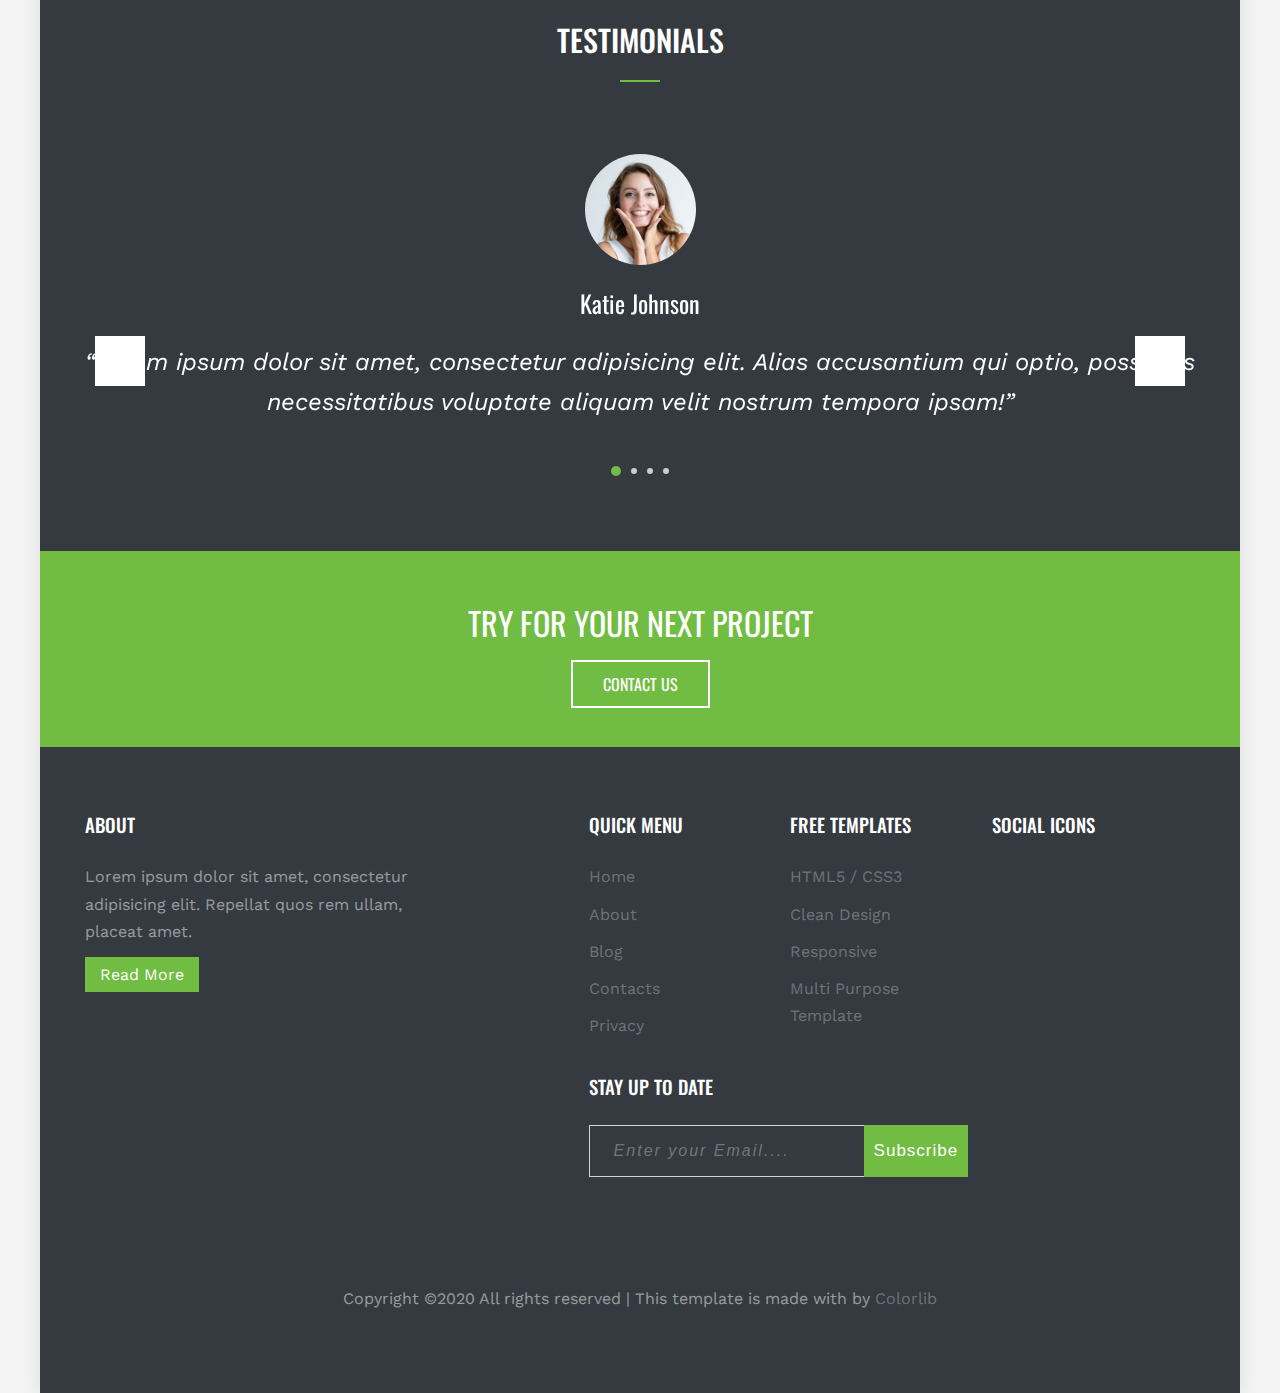
<file: contact.html>
<!DOCTYPE html>
<html lang="en">
    <head>
        <meta charset="UTF-8">
        <meta name="viewport" content="width=device-width, initial-scale=1.0">
        <meta http-equiv="X-UA-Compatible" content="ie=edge">
        <link href="https://fonts.googleapis.com/css2?family=Work+Sans:wght@300;400;500;600;700&display=swap" rel="stylesheet">
        <link href="https://fonts.googleapis.com/css2?family=Oswald:wght@400;500;600;700&display=swap" rel="stylesheet">
        <link rel="stylesheet" href="https://use.fontawesome.com/releases/v5.7.2/css/all.css" integrity="sha384-fnmOCqbTlWIlj8LyTjo7mOUStjsKC4pOpQbqyi7RrhN7udi9RwhKkMHpvLbHG9Sr" crossorigin="anonymous">
        <link rel="stylesheet" href="./css/style.css">
        <link rel="stylesheet" type="text/css" href="css/slick.css"/>
        <title> Neos </title>
    </head>
    <body>
        <div class="site-wrapper">
            <div class="container">
               
                <header class="header" id="home">
                    
                        <div class="header-navbar">
                            <nav class="menu">
                                <div class="logo">
                                    <h1><a href="#">NEOS</a></h1>
                                </div>
                             <div class="menu-btn"><a href="#">menu</a></div> 
                                <ul class="navigation">
            
                                    <li ><a href="index.html" class="active">home</a></li>
                                    
                                    <li class="dropdown"><a href="#">
                                        about
                                        <span><i class="fas fa-angle-down"></i></span>
                                    </a>
            
                                    <ul class="dropdown-content">
                                            <li><a href="#servics">Testimonials</a></li>
                                            <li><a href="#gallery">gallery</a></li>
                                            <li><a href="#benifit">FAQ</a></li>
                                            <li><a href="#benifit">Why choose us</a></li>
                                    </ul>
                                
                                </li>
                                <li><a href="services.html">services</a></li>
                                <li><a href="blog.html">blog</a></li>
                                <li><a href="contact.html">contact</a></li>
                                <li><a href="contact.html" class="btn-nav">Get Started</a></li>
                                    
                                </ul>
            
                            </nav>
            
                           
                        </div>
                </header>
                
            </div> 
            
            <div class="slider-container">
                <div class="rj-slider">
                    <div class="rj-slide" style="background-image: url(image/hero_2.jpg)" >
                        <!-- <img src="image/hero_1.jpg" alt=" banner-slider-img"> -->
                <div class="header-content">
                    <div class="container">
                        <div class="header-info">
                            <h1>contact us</h1>
                            <p>free template by <span>colorlib</span> </p>           
                        </div>
                        
                    </div>
                </div>
                    </div>

                    <!-- <div class="rj-slide" style="background-image: url(image/hero_2.jpg)">
                        <!-- <img src="image/hero_2.jpg" alt=" banner-slider-img"> -->
                <!-- <div class="header-content">
                    <div class="container">
                        <div class="header-info">
                            <h1>Welcome to Colorlib</h1>
                              
                                     
                        </div>
                        
                    </div>
                </div>
                    </div> --> 
                    
                </div>
                
            </div><!-- slider-container -->

            <div class="cross-section"></div>

            <div class="contact-form first-section">
                <div class="container">
                    <div class="columns">
                        <div class="column is-8">
                            <form action="#" method="POST">
                                <div class="form-control">
                                    <label for="full name">full name</label>
                                    <input type="text" name="text" placeholder="Full Name" required>
                                </div>
                                <div class="form-control">
                                    <label for="email">email</label>
                                    <input type="email" name="email" placeholder="Email" required>
                                </div>
                                <div class="form-control">
                                    <label for="phone number">phone number</label>
                                    <input type="text" name="text" placeholder="Phone Number" required>
                                </div>
                                <div class="form-control">
                                    <label for="message">message</label>
                                    <textarea name="message" id="message" cols="30" rows="5" placeholder="say hello to us"></textarea>
                                </div>
                                <div class="form-control">
                                    <button type="submit" class="contact-btn"> send message</button>
                                </div>
                            </form>
                        </div>
                        <div class="column is-4">
                            <div class="contact-info">
                                <h3>contact info</h3>
                                <div class="address info">
                                    <h4>address</h4>
                                    <Address>203 Fake St. Mountain View, San Francisco, California, USA</Address>
                                </div>
                                <div class="phone info">
                                    <h4>phone</h4>
                                    <a href="#">+1 232 3235 324</a>
                                </div>
                                <div class="email info">
                                    <h4>Email address</h4>
                                    <a href="#"><a href="#">youremail@domain.com</a></a>
                                </div>
                            </div>
                        </div>
                    </div>
                </div>
            </div>
            
              <!-- testimonial section start here -->
            <div class="testimonial testi-bg">
                <div class="container">
                    <div class="services-title center columns testi-bg">
                        <div class="column is-full"> 
                            <h2>Testimonials</h2>
                        </div>
                    </div>
                    <div class="testimonial-slider-container product-slider-container">
                    <div class="testimonial-slider">
                        <div class="testi-slide center">
                            <div class="testi-img">
                                <img src="image/testi-4.jpg" alt="testimonial img">
                            </div>
                            <div class="testi-content testi-bg">
                                <h5>Katie Johnson</h5>
                                <blockquote>“Lorem ipsum dolor sit amet, consectetur adipisicing elit. Alias accusantium qui optio, 
                                    possimus necessitatibus voluptate aliquam velit nostrum tempora ipsam!”
                                </blockquote>
                            </div>
                        </div>

                        <div class="testi-slide center">
                            <div class="testi-img">
                                <img src="image/testi-3.jpg" alt="testimonial img">
                            </div>
                            <div class="testi-content">
                                <h5>Mark Johnson</h5>
                                <blockquote>“Lorem ipsum dolor sit amet, consectetur adipisicing elit. Alias accusantium qui optio, 
                                    possimus necessitatibus voluptate aliquam velit nostrum tempora ipsam!”
                                </blockquote>
                            </div>
                        </div>

                        <div class="testi-slide center">
                            <div class="testi-img">
                                <img src="image/testi-2.jpg" alt="testimonial img">
                            </div>
                            <div class="testi-content">
                                <h5>Shane Holmes</h5>
                                <blockquote>“Lorem ipsum dolor sit amet, consectetur adipisicing elit. Alias accusantium qui optio, 
                                    possimus necessitatibus voluptate aliquam velit nostrum tempora ipsam!”
                                </blockquote>
                            </div>
                        </div>

                        <div class="testi-slide center">
                            <div class="testi-img">
                                <img src="image/testi-1.jpg" alt="testimonial img">
                            </div>
                            <div class="testi-content">
                                <h5>Jun Mars</h5>
                                <blockquote>“Lorem ipsum dolor sit amet, consectetur adipisicing elit. Alias accusantium qui optio, 
                                    possimus necessitatibus voluptate aliquam velit nostrum tempora ipsam!”
                                </blockquote>
                            </div>
                        </div>
                    </div>
                    <div class="slider-pagenation">
                        <a href="#" class="button-prev"><i class="fas fa-arrow-left"></i></a>
                        <a href="#" class="button-next"><i class="fas fa-arrow-right"></i></a>
                    </div>
                </div>
                </div>
            </div>
            <!-- testimonial section end here -->

     <!-- project section start here -->
     <div class="project">
        <div class="container">
            <div class="project-section center">
                <h2>Try For Your Next Project</h2>
                <a href="contact.html">Contact us</a>
            </div>
        </div>
    </div>
    <!-- project section end here -->

    <!-- footer section start here -->

    <footer class="site-footer">
        <div class="container">
            <div class="columns">
                <div class="column about-column">
                    <div class="footer-title">
                        <h3>About</h3>
                    </div>
                    <p>Lorem ipsum dolor sit amet, consectetur adipisicing elit. Repellat quos rem ullam, placeat amet.</p>
                    <p class="footer-btn"><a href="#">Read More</a></p>
                </div>
                <div class="column">
                    <div class="columns">
                        <div class="column">
                            <div class="footer-title">
                                <h3>QUICK MENU</h3>
                            </div>
                            <ul class="footer-nav">
                                <li><a href="index.html">home</a></li>
                                <li><a href="#">about</a></li>
                                <li><a href="#">blog</a></li>
                                <li><a href="#">contacts</a></li>
                                <li><a href="#">privacy</a></li>
                                
                            </ul>
                        </div>
                        <div class="column">
                            <div class="footer-title">
                                <h3>FREE TEMPLATES</h3>
                            </div>
                            <ul class="footer-nav">
                                <li><a href="#">HTML5 / CSS3</a></li>
                                <li><a href="#">Clean Design</a></li>
                                <li><a href="#">Responsive</a></li>
                                <li><a href="#">Multi Purpose Template</a></li>
                                
                                
                            </ul>
                        </div>
                    </div>
                    <div class="footer-title">
                        <h3>STAY UP TO DATE</h3>
                    </div>
                    <div class="newsletter-info">
                        <form action="#" method="POST" class="footer-form">
                            <input type="email" name="email" placeholder="Enter your Email...." required>
                            <input type="submit" value="Subscribe">
                        </form>
                    </div>
                </div>
                
                <div class="column is-one-fifth">
                    <div class="footer-title">
                        <h3>SOCIAL ICONS</h3>
                    </div>
                    <div class="social-icons">
                        <a href="#"><i class="fab fa-facebook-f"></i></a>
                        <a href="#"><i class="fab fa-twitter"></i></a>
                        <a href="#"><i class="fab fa-instagram"></i></a>
                        <a href="#"><i class="fab fa-vimeo-v"></i></a>
                    </div>

                    
                </div>
            </div>
            <div class="copyright center">
                <p> Copyright ©2020  All rights reserved | This template is made with
                    <i class="fas fa-heart"></i> by <a href="#">Colorlib</a> </p>
            </div>
        </div>
    </footer>
    <!-- footer section end here -->
        </div> <!--site-wrapper -->

        <script src="https://code.jquery.com/jquery-1.12.4.min.js"></script>
<script src="js/slick.min.js"></script>
<script src="js/main.js"></script> 
    </body>
</file>
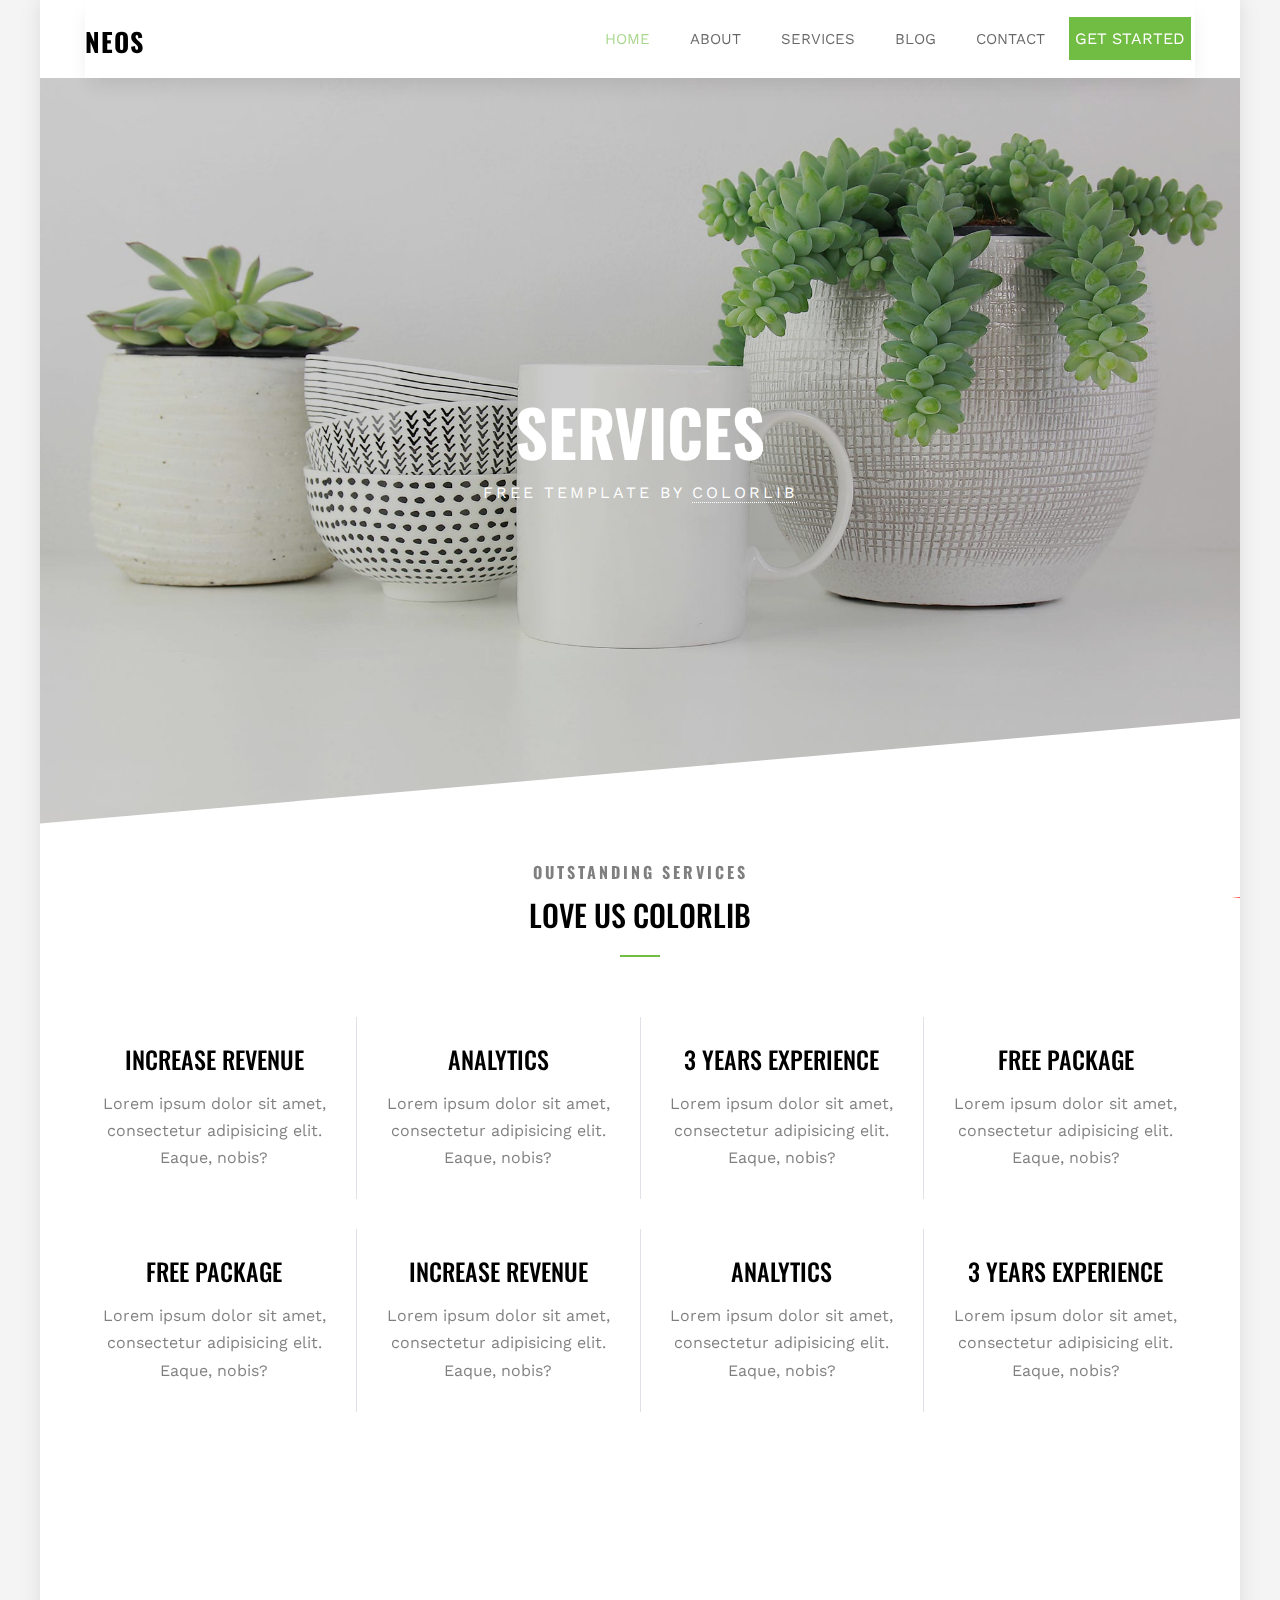
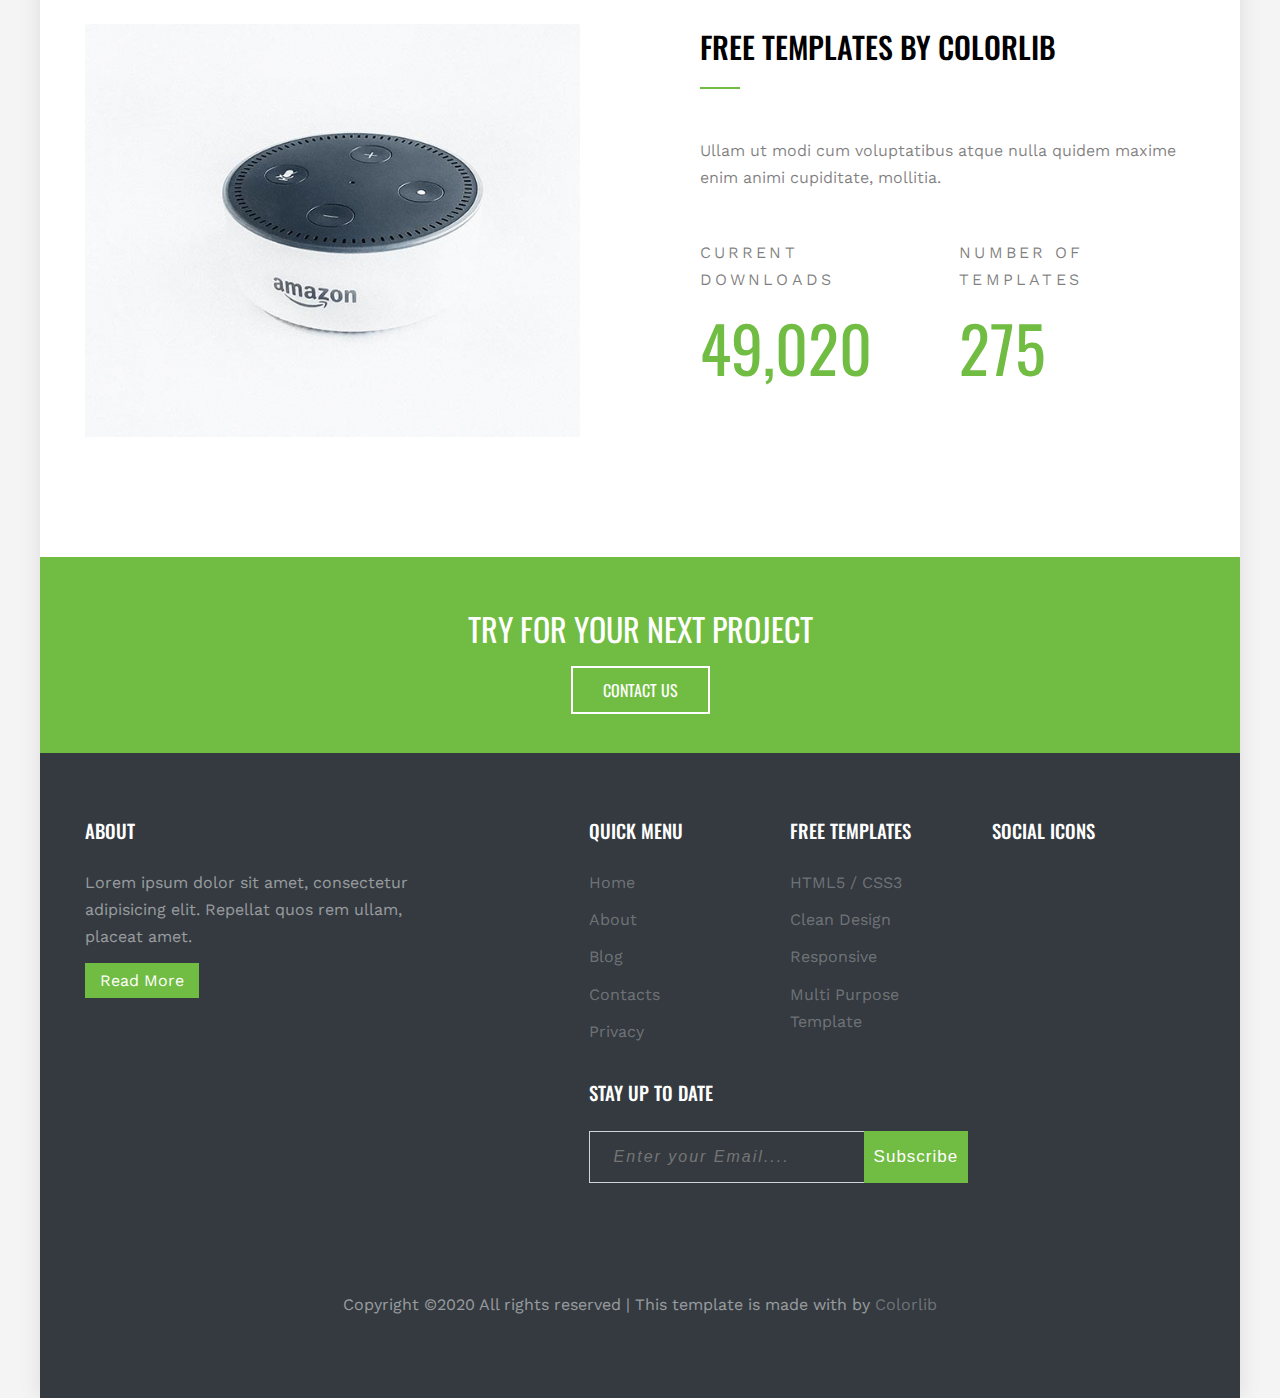
<file: services.html>
<!DOCTYPE html>
<html lang="en">
    <head>
        <meta charset="UTF-8">
        <meta name="viewport" content="width=device-width, initial-scale=1.0">
        <meta http-equiv="X-UA-Compatible" content="ie=edge">
        <link href="https://fonts.googleapis.com/css2?family=Work+Sans:wght@300;400;500;600;700&display=swap" rel="stylesheet">
        <link href="https://fonts.googleapis.com/css2?family=Oswald:wght@400;500;600;700&display=swap" rel="stylesheet">
        <link rel="stylesheet" href="https://use.fontawesome.com/releases/v5.7.2/css/all.css" integrity="sha384-fnmOCqbTlWIlj8LyTjo7mOUStjsKC4pOpQbqyi7RrhN7udi9RwhKkMHpvLbHG9Sr" crossorigin="anonymous">
        <link rel="stylesheet" href="./css/style.css">
        <link rel="stylesheet" type="text/css" href="css/slick.css"/>
        <title> Neos </title>
    </head>
    <body>
        <div class="site-wrapper">
            <div class="container">
               
                <header class="header" id="home">
                    
                        <div class="header-navbar">
                            <nav class="menu">
                                <div class="logo">
                                    <h1><a href="#">NEOS</a></h1>
                                </div>
                             <div class="menu-btn"><a href="#">menu</a></div> 
                                <ul class="navigation">
            
                                    <li ><a href="index.html" class="active">home</a></li>
                                    
                                    <li class="dropdown"><a href="#">
                                        about
                                        <span><i class="fas fa-angle-down"></i></span>
                                    </a>
            
                                    <ul class="dropdown-content">
                                            <li><a href="#servics">Testimonials</a></li>
                                            <li><a href="#gallery">gallery</a></li>
                                            <li><a href="#benifit">FAQ</a></li>
                                            <li><a href="#benifit">Why choose us</a></li>
                                    </ul>
                                
                                </li>
                                <li><a href="services.html">services</a></li>
                                <li><a href="blog.html">blog</a></li>
                                <li><a href="contact.html">contact</a></li>
                                <li><a href="contact.html" class="btn-nav">Get Started</a></li>
                                    
                                </ul>
            
                            </nav>
            
                           
                        </div>
                </header>
                
            </div> 
            
            <div class="slider-container">
                <div class="rj-slider">
                    <div class="rj-slide" style="background-image: url(image/hero_2.jpg)" >
                        <!-- <img src="image/hero_1.jpg" alt=" banner-slider-img"> -->
                <div class="header-content">
                    <div class="container">
                        <div class="header-info">
                            <h1>services </h1>
                            <p>free template by <span>colorlib</span> </p>           
                        </div>
                        
                    </div>
                </div>
                    </div>

                    <!-- <div class="rj-slide" style="background-image: url(image/hero_2.jpg)">
                        <!-- <img src="image/hero_2.jpg" alt=" banner-slider-img"> -->
                <!-- <div class="header-content">
                    <div class="container">
                        <div class="header-info">
                            <h1>Welcome to Colorlib</h1>
                              
                                     
                        </div>
                        
                    </div>
                </div>
                    </div> --> 
                    
                </div>
                <div class="slider-pagenation">
                    <a href="#" class="button-prev"><i class="fas fa-arrow-left"></i></a>
                    <a href="#" class="button-next"><i class="fas fa-arrow-right"></i></a>
                </div>
            </div><!-- slider-container -->

            <div class="cross-section"></div>
            <!-- services section star here -->
             <div class="services-section first-section">
                 <div class="container">
                     <div class="services-title center columns">
                         <div class="column is-full">
                             <h3>OUTSTANDING SERVICES</h3>
                             <h2>Love Us Colorlib</h2>
                         </div>

                     </div>

                     <div class="services columns">
                         <div class="column">
                             <span><i class="fas fa-dollar-sign"></i></span>
                             <h3>INCREASE REVENUE</h3>
                             <p>Lorem ipsum dolor sit amet, consectetur adipisicing elit. Eaque, nobis?</p>
                         </div>
                         <div class="column">
                            <span><i class="fas fa-signal"></i></span>
                            <h3>ANALYTICS</h3>
                            <p>Lorem ipsum dolor sit amet, consectetur adipisicing elit. Eaque, nobis?</p>
                         </div>
                         <div class="column">
                            <span><i class="fas fa-medal"></i></span>
                            <h3>3 YEARS EXPERIENCE</h3>
                            <p>Lorem ipsum dolor sit amet, consectetur adipisicing elit. Eaque, nobis?</p>
                         </div>
                         <div class="column">
                            <span><i class="fas fa-box-open"></i></span>
                            <h3>FREE PACKAGE</h3>
                            <p>Lorem ipsum dolor sit amet, consectetur adipisicing elit. Eaque, nobis?</p>
                         </div>
                     </div>

                     <div class="services-sec services columns">
                        <div class="column">
                            <span><i class="fas fa-box-open"></i></span>
                            <h3>FREE PACKAGE</h3>
                            <p>Lorem ipsum dolor sit amet, consectetur adipisicing elit. Eaque, nobis?</p>
                         </div>

                         <div class="column">
                            <span><i class="fas fa-dollar-sign"></i></span>
                            <h3>INCREASE REVENUE</h3>
                            <p>Lorem ipsum dolor sit amet, consectetur adipisicing elit. Eaque, nobis?</p>
                        </div>
                         <div class="column">
                            <span><i class="fas fa-signal"></i></span>
                            <h3>ANALYTICS</h3>
                            <p>Lorem ipsum dolor sit amet, consectetur adipisicing elit. Eaque, nobis?</p>
                         </div>
                        
                        
                        <div class="column">
                           <span><i class="fas fa-medal"></i></span>
                           <h3>3 YEARS EXPERIENCE</h3>
                           <p>Lorem ipsum dolor sit amet, consectetur adipisicing elit. Eaque, nobis?</p>
                        </div>
                        
                    </div>
                 </div>
             </div><!-- services section end here -->
             
            

        

        <!-- counter section start form here -->
            <div class="counter-section">
                <div class="container">
                    <div class="columns">
                        <div class="column">
                            <img src="image/slider-3.jpg" alt="image ">
                        </div>
                        <div class="column template-counter">
                            <div class="design-title">
                                <h2>FREE TEMPLATES BY COLORLIB</h2>
                                <p>Ullam ut modi cum voluptatibus atque nulla quidem maxime enim animi cupiditate, mollitia.</p>
                            </div>
                            <div class="columns">
                                <div class="column ">
                                    <div class="counter">
                                        <span class="caption">Current Downloads</span>
                                        <span class="number">49,020</span>
                                    </div>
                                </div>
                                <div class="column">
                                    <div class="counter">
                                        <span class="caption">Number of Templates</span>
                                        <span class="number">275</span>
                                    </div>
                                </div>
                            </div>
                        </div>
                    </div>
                </div>
            </div>
            <!-- counter section end here -->

            
             

    <!-- project section start here -->
    <div class="project">
        <div class="container">
            <div class="project-section center">
                <h2>Try For Your Next Project</h2>
                <a href="contact.html">Contact us</a>
            </div>
        </div>
    </div>
    <!-- project section end here -->

    <!-- footer section start here -->

    <footer class="site-footer">
        <div class="container">
            <div class="columns">
                <div class="column about-column">
                    <div class="footer-title">
                        <h3>About</h3>
                    </div>
                    <p>Lorem ipsum dolor sit amet, consectetur adipisicing elit. Repellat quos rem ullam, placeat amet.</p>
                    <p class="footer-btn"><a href="#">Read More</a></p>
                </div>
                <div class="column">
                    <div class="columns">
                        <div class="column">
                            <div class="footer-title">
                                <h3>QUICK MENU</h3>
                            </div>
                            <ul class="footer-nav">
                                <li><a href="index.html">home</a></li>
                                <li><a href="#">about</a></li>
                                <li><a href="#">blog</a></li>
                                <li><a href="#">contacts</a></li>
                                <li><a href="#">privacy</a></li>
                                
                            </ul>
                        </div>
                        <div class="column">
                            <div class="footer-title">
                                <h3>FREE TEMPLATES</h3>
                            </div>
                            <ul class="footer-nav">
                                <li><a href="#">HTML5 / CSS3</a></li>
                                <li><a href="#">Clean Design</a></li>
                                <li><a href="#">Responsive</a></li>
                                <li><a href="#">Multi Purpose Template</a></li>
                                
                                
                            </ul>
                        </div>
                    </div>
                    <div class="footer-title">
                        <h3>STAY UP TO DATE</h3>
                    </div>
                    <div class="newsletter-info">
                        <form action="#" method="POST" class="footer-form">
                            <input type="email" name="email" placeholder="Enter your Email...." required>
                            <input type="submit" value="Subscribe">
                        </form>
                    </div>
                </div>
                
                <div class="column is-one-fifth">
                    <div class="footer-title">
                        <h3>SOCIAL ICONS</h3>
                    </div>
                    <div class="social-icons">
                        <a href="#"><i class="fab fa-facebook-f"></i></a>
                        <a href="#"><i class="fab fa-twitter"></i></a>
                        <a href="#"><i class="fab fa-instagram"></i></a>
                        <a href="#"><i class="fab fa-vimeo-v"></i></a>
                    </div>

                    
                </div>
            </div>
            <div class="copyright center">
                <p> Copyright ©2020  All rights reserved | This template is made with
                    <i class="fas fa-heart"></i> by <a href="#">Colorlib</a> </p>
            </div>
        </div>
    </footer>
    <!-- footer section end here -->
        </div> <!--site-wrapper -->

        <script src="https://code.jquery.com/jquery-1.12.4.min.js"></script>
<script src="js/slick.min.js"></script>
<script src="js/main.js"></script> 
    </body>
</file>
<file: css/style.css>
/* grid css start form here */

/*! bulma.io v0.9.0 | MIT License | github.com/jgthms/bulma */
.column {
    display: block;
    flex-basis: 0;
    flex-grow: 1;
    flex-shrink: 1;
    padding: 0.75rem;
}

.columns.is-mobile > .column.is-narrow {
    flex: none;
}

.columns.is-mobile > .column.is-full {
    flex: none;
    width: 100%;
}

.columns.is-mobile > .column.is-three-quarters {
    flex: none;
    width: 75%;
}

.columns.is-mobile > .column.is-two-thirds {
    flex: none;
    width: 66.6666%;
}

.columns.is-mobile > .column.is-half {
    flex: none;
    width: 50%;
}

.columns.is-mobile > .column.is-one-third {
    flex: none;
    width: 33.3333%;
}

.columns.is-mobile > .column.is-one-quarter {
    flex: none;
    width: 25%;
}

.columns.is-mobile > .column.is-one-fifth {
    flex: none;
    width: 20%;
}

.columns.is-mobile > .column.is-two-fifths {
    flex: none;
    width: 40%;
}

.columns.is-mobile > .column.is-three-fifths {
    flex: none;
    width: 60%;
}

.columns.is-mobile > .column.is-four-fifths {
    flex: none;
    width: 80%;
}

.columns.is-mobile > .column.is-offset-three-quarters {
    margin-left: 75%;
}

.columns.is-mobile > .column.is-offset-two-thirds {
    margin-left: 66.6666%;
}

.columns.is-mobile > .column.is-offset-half {
    margin-left: 50%;
}

.columns.is-mobile > .column.is-offset-one-third {
    margin-left: 33.3333%;
}

.columns.is-mobile > .column.is-offset-one-quarter {
    margin-left: 25%;
}

.columns.is-mobile > .column.is-offset-one-fifth {
    margin-left: 20%;
}

.columns.is-mobile > .column.is-offset-two-fifths {
    margin-left: 40%;
}

.columns.is-mobile > .column.is-offset-three-fifths {
    margin-left: 60%;
}

.columns.is-mobile > .column.is-offset-four-fifths {
    margin-left: 80%;
}

.columns.is-mobile > .column.is-0 {
    flex: none;
    width: 0%;
}

.columns.is-mobile > .column.is-offset-0 {
    margin-left: 0%;
}

.columns.is-mobile > .column.is-1 {
    flex: none;
    width: 8.33333%;
}

.columns.is-mobile > .column.is-offset-1 {
    margin-left: 8.33333%;
}

.columns.is-mobile > .column.is-2 {
    flex: none;
    width: 16.66667%;
}

.columns.is-mobile > .column.is-offset-2 {
    margin-left: 16.66667%;
}

.columns.is-mobile > .column.is-3 {
    flex: none;
    width: 25%;
}

.columns.is-mobile > .column.is-offset-3 {
    margin-left: 25%;
}

.columns.is-mobile > .column.is-4 {
    flex: none;
    width: 33.33333%;
}

.columns.is-mobile > .column.is-offset-4 {
    margin-left: 33.33333%;
}

.columns.is-mobile > .column.is-5 {
    flex: none;
    width: 41.66667%;
}

.columns.is-mobile > .column.is-offset-5 {
    margin-left: 41.66667%;
}

.columns.is-mobile > .column.is-6 {
    flex: none;
    width: 50%;
}

.columns.is-mobile > .column.is-offset-6 {
    margin-left: 50%;
}

.columns.is-mobile > .column.is-7 {
    flex: none;
    width: 58.33333%;
}

.columns.is-mobile > .column.is-offset-7 {
    margin-left: 58.33333%;
}

.columns.is-mobile > .column.is-8 {
    flex: none;
    width: 66.66667%;
}

.columns.is-mobile > .column.is-offset-8 {
    margin-left: 66.66667%;
}

.columns.is-mobile > .column.is-9 {
    flex: none;
    width: 75%;
}

.columns.is-mobile > .column.is-offset-9 {
    margin-left: 75%;
}

.columns.is-mobile > .column.is-10 {
    flex: none;
    width: 83.33333%;
}

.columns.is-mobile > .column.is-offset-10 {
    margin-left: 83.33333%;
}

.columns.is-mobile > .column.is-11 {
    flex: none;
    width: 91.66667%;
}

.columns.is-mobile > .column.is-offset-11 {
    margin-left: 91.66667%;
}

.columns.is-mobile > .column.is-12 {
    flex: none;
    width: 100%;
}

.columns.is-mobile > .column.is-offset-12 {
    margin-left: 100%;
}

@media screen and (max-width: 768px) {
    .column.is-narrow-mobile {
        flex: none;
    }
    .column.is-full-mobile {
        flex: none;
        width: 100%;
    }
    .column.is-three-quarters-mobile {
        flex: none;
        width: 75%;
    }
    .column.is-two-thirds-mobile {
        flex: none;
        width: 66.6666%;
    }
    .column.is-half-mobile {
        flex: none;
        width: 50%;
    }
    .column.is-one-third-mobile {
        flex: none;
        width: 33.3333%;
    }
    .column.is-one-quarter-mobile {
        flex: none;
        width: 25%;
    }
    .column.is-one-fifth-mobile {
        flex: none;
        width: 20%;
    }
    .column.is-two-fifths-mobile {
        flex: none;
        width: 40%;
    }
    .column.is-three-fifths-mobile {
        flex: none;
        width: 60%;
    }
    .column.is-four-fifths-mobile {
        flex: none;
        width: 80%;
    }
    .column.is-offset-three-quarters-mobile {
        margin-left: 75%;
    }
    .column.is-offset-two-thirds-mobile {
        margin-left: 66.6666%;
    }
    .column.is-offset-half-mobile {
        margin-left: 50%;
    }
    .column.is-offset-one-third-mobile {
        margin-left: 33.3333%;
    }
    .column.is-offset-one-quarter-mobile {
        margin-left: 25%;
    }
    .column.is-offset-one-fifth-mobile {
        margin-left: 20%;
    }
    .column.is-offset-two-fifths-mobile {
        margin-left: 40%;
    }
    .column.is-offset-three-fifths-mobile {
        margin-left: 60%;
    }
    .column.is-offset-four-fifths-mobile {
        margin-left: 80%;
    }
    .column.is-0-mobile {
        flex: none;
        width: 0%;
    }
    .column.is-offset-0-mobile {
        margin-left: 0%;
    }
    .column.is-1-mobile {
        flex: none;
        width: 8.33333%;
    }
    .column.is-offset-1-mobile {
        margin-left: 8.33333%;
    }
    .column.is-2-mobile {
        flex: none;
        width: 16.66667%;
    }
    .column.is-offset-2-mobile {
        margin-left: 16.66667%;
    }
    .column.is-3-mobile {
        flex: none;
        width: 25%;
    }
    .column.is-offset-3-mobile {
        margin-left: 25%;
    }
    .column.is-4-mobile {
        flex: none;
        width: 33.33333%;
    }
    .column.is-offset-4-mobile {
        margin-left: 33.33333%;
    }
    .column.is-5-mobile {
        flex: none;
        width: 41.66667%;
    }
    .column.is-offset-5-mobile {
        margin-left: 41.66667%;
    }
    .column.is-6-mobile {
        flex: none;
        width: 50%;
    }
    .column.is-offset-6-mobile {
        margin-left: 50%;
    }
    .column.is-7-mobile {
        flex: none;
        width: 58.33333%;
    }
    .column.is-offset-7-mobile {
        margin-left: 58.33333%;
    }
    .column.is-8-mobile {
        flex: none;
        width: 66.66667%;
    }
    .column.is-offset-8-mobile {
        margin-left: 66.66667%;
    }
    .column.is-9-mobile {
        flex: none;
        width: 75%;
    }
    .column.is-offset-9-mobile {
        margin-left: 75%;
    }
    .column.is-10-mobile {
        flex: none;
        width: 83.33333%;
    }
    .column.is-offset-10-mobile {
        margin-left: 83.33333%;
    }
    .column.is-11-mobile {
        flex: none;
        width: 91.66667%;
    }
    .column.is-offset-11-mobile {
        margin-left: 91.66667%;
    }
    .column.is-12-mobile {
        flex: none;
        width: 100%;
    }
    .column.is-offset-12-mobile {
        margin-left: 100%;
    }
}

@media screen and (min-width: 769px), print {
    .column.is-narrow, .column.is-narrow-tablet {
        flex: none;
    }
    .column.is-full, .column.is-full-tablet {
        flex: none;
        width: 100%;
    }
    .column.is-three-quarters, .column.is-three-quarters-tablet {
        flex: none;
        width: 75%;
    }
    .column.is-two-thirds, .column.is-two-thirds-tablet {
        flex: none;
        width: 66.6666%;
    }
    .column.is-half, .column.is-half-tablet {
        flex: none;
        width: 50%;
    }
    .column.is-one-third, .column.is-one-third-tablet {
        flex: none;
        width: 33.3333%;
    }
    .column.is-one-quarter, .column.is-one-quarter-tablet {
        flex: none;
        width: 25%;
    }
    .column.is-one-fifth, .column.is-one-fifth-tablet {
        flex: none;
        width: 20%;
    }
    .column.is-two-fifths, .column.is-two-fifths-tablet {
        flex: none;
        width: 40%;
    }
    .column.is-three-fifths, .column.is-three-fifths-tablet {
        flex: none;
        width: 60%;
    }
    .column.is-four-fifths, .column.is-four-fifths-tablet {
        flex: none;
        width: 80%;
    }
    .column.is-offset-three-quarters, .column.is-offset-three-quarters-tablet {
        margin-left: 75%;
    }
    .column.is-offset-two-thirds, .column.is-offset-two-thirds-tablet {
        margin-left: 66.6666%;
    }
    .column.is-offset-half, .column.is-offset-half-tablet {
        margin-left: 50%;
    }
    .column.is-offset-one-third, .column.is-offset-one-third-tablet {
        margin-left: 33.3333%;
    }
    .column.is-offset-one-quarter, .column.is-offset-one-quarter-tablet {
        margin-left: 25%;
    }
    .column.is-offset-one-fifth, .column.is-offset-one-fifth-tablet {
        margin-left: 20%;
    }
    .column.is-offset-two-fifths, .column.is-offset-two-fifths-tablet {
        margin-left: 40%;
    }
    .column.is-offset-three-fifths, .column.is-offset-three-fifths-tablet {
        margin-left: 60%;
    }
    .column.is-offset-four-fifths, .column.is-offset-four-fifths-tablet {
        margin-left: 80%;
    }
    .column.is-0, .column.is-0-tablet {
        flex: none;
        width: 0%;
    }
    .column.is-offset-0, .column.is-offset-0-tablet {
        margin-left: 0%;
    }
    .column.is-1, .column.is-1-tablet {
        flex: none;
        width: 8.33333%;
    }
    .column.is-offset-1, .column.is-offset-1-tablet {
        margin-left: 8.33333%;
    }
    .column.is-2, .column.is-2-tablet {
        flex: none;
        width: 16.66667%;
    }
    .column.is-offset-2, .column.is-offset-2-tablet {
        margin-left: 16.66667%;
    }
    .column.is-3, .column.is-3-tablet {
        flex: none;
        width: 25%;
    }
    .column.is-offset-3, .column.is-offset-3-tablet {
        margin-left: 25%;
    }
    .column.is-4, .column.is-4-tablet {
        flex: none;
        width: 33.33333%;
    }
    .column.is-offset-4, .column.is-offset-4-tablet {
        margin-left: 33.33333%;
    }
    .column.is-5, .column.is-5-tablet {
        flex: none;
        width: 41.66667%;
    }
    .column.is-offset-5, .column.is-offset-5-tablet {
        margin-left: 41.66667%;
    }
    .column.is-6, .column.is-6-tablet {
        flex: none;
        width: 50%;
    }
    .column.is-offset-6, .column.is-offset-6-tablet {
        margin-left: 50%;
    }
    .column.is-7, .column.is-7-tablet {
        flex: none;
        width: 58.33333%;
    }
    .column.is-offset-7, .column.is-offset-7-tablet {
        margin-left: 58.33333%;
    }
    .column.is-8, .column.is-8-tablet {
        flex: none;
        width: 66.66667%;
    }
    .column.is-offset-8, .column.is-offset-8-tablet {
        margin-left: 66.66667%;
    }
    .column.is-9, .column.is-9-tablet {
        flex: none;
        width: 75%;
    }
    .column.is-offset-9, .column.is-offset-9-tablet {
        margin-left: 75%;
    }
    .column.is-10, .column.is-10-tablet {
        flex: none;
        width: 83.33333%;
    }
    .column.is-offset-10, .column.is-offset-10-tablet {
        margin-left: 83.33333%;
    }
    .column.is-11, .column.is-11-tablet {
        flex: none;
        width: 91.66667%;
    }
    .column.is-offset-11, .column.is-offset-11-tablet {
        margin-left: 91.66667%;
    }
    .column.is-12, .column.is-12-tablet {
        flex: none;
        width: 100%;
    }
    .column.is-offset-12, .column.is-offset-12-tablet {
        margin-left: 100%;
    }
}

@media screen and (max-width: 1023px) {
    .column.is-narrow-touch {
        flex: none;
    }
    .column.is-full-touch {
        flex: none;
        width: 100%;
    }
    .column.is-three-quarters-touch {
        flex: none;
        width: 75%;
    }
    .column.is-two-thirds-touch {
        flex: none;
        width: 66.6666%;
    }
    .column.is-half-touch {
        flex: none;
        width: 50%;
    }
    .column.is-one-third-touch {
        flex: none;
        width: 33.3333%;
    }
    .column.is-one-quarter-touch {
        flex: none;
        width: 25%;
    }
    .column.is-one-fifth-touch {
        flex: none;
        width: 20%;
    }
    .column.is-two-fifths-touch {
        flex: none;
        width: 40%;
    }
    .column.is-three-fifths-touch {
        flex: none;
        width: 60%;
    }
    .column.is-four-fifths-touch {
        flex: none;
        width: 80%;
    }
    .column.is-offset-three-quarters-touch {
        margin-left: 75%;
    }
    .column.is-offset-two-thirds-touch {
        margin-left: 66.6666%;
    }
    .column.is-offset-half-touch {
        margin-left: 50%;
    }
    .column.is-offset-one-third-touch {
        margin-left: 33.3333%;
    }
    .column.is-offset-one-quarter-touch {
        margin-left: 25%;
    }
    .column.is-offset-one-fifth-touch {
        margin-left: 20%;
    }
    .column.is-offset-two-fifths-touch {
        margin-left: 40%;
    }
    .column.is-offset-three-fifths-touch {
        margin-left: 60%;
    }
    .column.is-offset-four-fifths-touch {
        margin-left: 80%;
    }
    .column.is-0-touch {
        flex: none;
        width: 0%;
    }
    .column.is-offset-0-touch {
        margin-left: 0%;
    }
    .column.is-1-touch {
        flex: none;
        width: 8.33333%;
    }
    .column.is-offset-1-touch {
        margin-left: 8.33333%;
    }
    .column.is-2-touch {
        flex: none;
        width: 16.66667%;
    }
    .column.is-offset-2-touch {
        margin-left: 16.66667%;
    }
    .column.is-3-touch {
        flex: none;
        width: 25%;
    }
    .column.is-offset-3-touch {
        margin-left: 25%;
    }
    .column.is-4-touch {
        flex: none;
        width: 33.33333%;
    }
    .column.is-offset-4-touch {
        margin-left: 33.33333%;
    }
    .column.is-5-touch {
        flex: none;
        width: 41.66667%;
    }
    .column.is-offset-5-touch {
        margin-left: 41.66667%;
    }
    .column.is-6-touch {
        flex: none;
        width: 50%;
    }
    .column.is-offset-6-touch {
        margin-left: 50%;
    }
    .column.is-7-touch {
        flex: none;
        width: 58.33333%;
    }
    .column.is-offset-7-touch {
        margin-left: 58.33333%;
    }
    .column.is-8-touch {
        flex: none;
        width: 66.66667%;
    }
    .column.is-offset-8-touch {
        margin-left: 66.66667%;
    }
    .column.is-9-touch {
        flex: none;
        width: 75%;
    }
    .column.is-offset-9-touch {
        margin-left: 75%;
    }
    .column.is-10-touch {
        flex: none;
        width: 83.33333%;
    }
    .column.is-offset-10-touch {
        margin-left: 83.33333%;
    }
    .column.is-11-touch {
        flex: none;
        width: 91.66667%;
    }
    .column.is-offset-11-touch {
        margin-left: 91.66667%;
    }
    .column.is-12-touch {
        flex: none;
        width: 100%;
    }
    .column.is-offset-12-touch {
        margin-left: 100%;
    }
}

@media screen and (min-width: 1024px) {
    .column.is-narrow-desktop {
        flex: none;
    }
    .column.is-full-desktop {
        flex: none;
        width: 100%;
    }
    .column.is-three-quarters-desktop {
        flex: none;
        width: 75%;
    }
    .column.is-two-thirds-desktop {
        flex: none;
        width: 66.6666%;
    }
    .column.is-half-desktop {
        flex: none;
        width: 50%;
    }
    .column.is-one-third-desktop {
        flex: none;
        width: 33.3333%;
    }
    .column.is-one-quarter-desktop {
        flex: none;
        width: 25%;
    }
    .column.is-one-fifth-desktop {
        flex: none;
        width: 20%;
    }
    .column.is-two-fifths-desktop {
        flex: none;
        width: 40%;
    }
    .column.is-three-fifths-desktop {
        flex: none;
        width: 60%;
    }
    .column.is-four-fifths-desktop {
        flex: none;
        width: 80%;
    }
    .column.is-offset-three-quarters-desktop {
        margin-left: 75%;
    }
    .column.is-offset-two-thirds-desktop {
        margin-left: 66.6666%;
    }
    .column.is-offset-half-desktop {
        margin-left: 50%;
    }
    .column.is-offset-one-third-desktop {
        margin-left: 33.3333%;
    }
    .column.is-offset-one-quarter-desktop {
        margin-left: 25%;
    }
    .column.is-offset-one-fifth-desktop {
        margin-left: 20%;
    }
    .column.is-offset-two-fifths-desktop {
        margin-left: 40%;
    }
    .column.is-offset-three-fifths-desktop {
        margin-left: 60%;
    }
    .column.is-offset-four-fifths-desktop {
        margin-left: 80%;
    }
    .column.is-0-desktop {
        flex: none;
        width: 0%;
    }
    .column.is-offset-0-desktop {
        margin-left: 0%;
    }
    .column.is-1-desktop {
        flex: none;
        width: 8.33333%;
    }
    .column.is-offset-1-desktop {
        margin-left: 8.33333%;
    }
    .column.is-2-desktop {
        flex: none;
        width: 16.66667%;
    }
    .column.is-offset-2-desktop {
        margin-left: 16.66667%;
    }
    .column.is-3-desktop {
        flex: none;
        width: 25%;
    }
    .column.is-offset-3-desktop {
        margin-left: 25%;
    }
    .column.is-4-desktop {
        flex: none;
        width: 33.33333%;
    }
    .column.is-offset-4-desktop {
        margin-left: 33.33333%;
    }
    .column.is-5-desktop {
        flex: none;
        width: 41.66667%;
    }
    .column.is-offset-5-desktop {
        margin-left: 41.66667%;
    }
    .column.is-6-desktop {
        flex: none;
        width: 50%;
    }
    .column.is-offset-6-desktop {
        margin-left: 50%;
    }
    .column.is-7-desktop {
        flex: none;
        width: 58.33333%;
    }
    .column.is-offset-7-desktop {
        margin-left: 58.33333%;
    }
    .column.is-8-desktop {
        flex: none;
        width: 66.66667%;
    }
    .column.is-offset-8-desktop {
        margin-left: 66.66667%;
    }
    .column.is-9-desktop {
        flex: none;
        width: 75%;
    }
    .column.is-offset-9-desktop {
        margin-left: 75%;
    }
    .column.is-10-desktop {
        flex: none;
        width: 83.33333%;
    }
    .column.is-offset-10-desktop {
        margin-left: 83.33333%;
    }
    .column.is-11-desktop {
        flex: none;
        width: 91.66667%;
    }
    .column.is-offset-11-desktop {
        margin-left: 91.66667%;
    }
    .column.is-12-desktop {
        flex: none;
        width: 100%;
    }
    .column.is-offset-12-desktop {
        margin-left: 100%;
    }
}

@media screen and (min-width: 1216px) {
    .column.is-narrow-widescreen {
        flex: none;
    }
    .column.is-full-widescreen {
        flex: none;
        width: 100%;
    }
    .column.is-three-quarters-widescreen {
        flex: none;
        width: 75%;
    }
    .column.is-two-thirds-widescreen {
        flex: none;
        width: 66.6666%;
    }
    .column.is-half-widescreen {
        flex: none;
        width: 50%;
    }
    .column.is-one-third-widescreen {
        flex: none;
        width: 33.3333%;
    }
    .column.is-one-quarter-widescreen {
        flex: none;
        width: 25%;
    }
    .column.is-one-fifth-widescreen {
        flex: none;
        width: 20%;
    }
    .column.is-two-fifths-widescreen {
        flex: none;
        width: 40%;
    }
    .column.is-three-fifths-widescreen {
        flex: none;
        width: 60%;
    }
    .column.is-four-fifths-widescreen {
        flex: none;
        width: 80%;
    }
    .column.is-offset-three-quarters-widescreen {
        margin-left: 75%;
    }
    .column.is-offset-two-thirds-widescreen {
        margin-left: 66.6666%;
    }
    .column.is-offset-half-widescreen {
        margin-left: 50%;
    }
    .column.is-offset-one-third-widescreen {
        margin-left: 33.3333%;
    }
    .column.is-offset-one-quarter-widescreen {
        margin-left: 25%;
    }
    .column.is-offset-one-fifth-widescreen {
        margin-left: 20%;
    }
    .column.is-offset-two-fifths-widescreen {
        margin-left: 40%;
    }
    .column.is-offset-three-fifths-widescreen {
        margin-left: 60%;
    }
    .column.is-offset-four-fifths-widescreen {
        margin-left: 80%;
    }
    .column.is-0-widescreen {
        flex: none;
        width: 0%;
    }
    .column.is-offset-0-widescreen {
        margin-left: 0%;
    }
    .column.is-1-widescreen {
        flex: none;
        width: 8.33333%;
    }
    .column.is-offset-1-widescreen {
        margin-left: 8.33333%;
    }
    .column.is-2-widescreen {
        flex: none;
        width: 16.66667%;
    }
    .column.is-offset-2-widescreen {
        margin-left: 16.66667%;
    }
    .column.is-3-widescreen {
        flex: none;
        width: 25%;
    }
    .column.is-offset-3-widescreen {
        margin-left: 25%;
    }
    .column.is-4-widescreen {
        flex: none;
        width: 33.33333%;
    }
    .column.is-offset-4-widescreen {
        margin-left: 33.33333%;
    }
    .column.is-5-widescreen {
        flex: none;
        width: 41.66667%;
    }
    .column.is-offset-5-widescreen {
        margin-left: 41.66667%;
    }
    .column.is-6-widescreen {
        flex: none;
        width: 50%;
    }
    .column.is-offset-6-widescreen {
        margin-left: 50%;
    }
    .column.is-7-widescreen {
        flex: none;
        width: 58.33333%;
    }
    .column.is-offset-7-widescreen {
        margin-left: 58.33333%;
    }
    .column.is-8-widescreen {
        flex: none;
        width: 66.66667%;
    }
    .column.is-offset-8-widescreen {
        margin-left: 66.66667%;
    }
    .column.is-9-widescreen {
        flex: none;
        width: 75%;
    }
    .column.is-offset-9-widescreen {
        margin-left: 75%;
    }
    .column.is-10-widescreen {
        flex: none;
        width: 83.33333%;
    }
    .column.is-offset-10-widescreen {
        margin-left: 83.33333%;
    }
    .column.is-11-widescreen {
        flex: none;
        width: 91.66667%;
    }
    .column.is-offset-11-widescreen {
        margin-left: 91.66667%;
    }
    .column.is-12-widescreen {
        flex: none;
        width: 100%;
    }
    .column.is-offset-12-widescreen {
        margin-left: 100%;
    }
}

@media screen and (min-width: 1408px) {
    .column.is-narrow-fullhd {
        flex: none;
    }
    .column.is-full-fullhd {
        flex: none;
        width: 100%;
    }
    .column.is-three-quarters-fullhd {
        flex: none;
        width: 75%;
    }
    .column.is-two-thirds-fullhd {
        flex: none;
        width: 66.6666%;
    }
    .column.is-half-fullhd {
        flex: none;
        width: 50%;
    }
    .column.is-one-third-fullhd {
        flex: none;
        width: 33.3333%;
    }
    .column.is-one-quarter-fullhd {
        flex: none;
        width: 25%;
    }
    .column.is-one-fifth-fullhd {
        flex: none;
        width: 20%;
    }
    .column.is-two-fifths-fullhd {
        flex: none;
        width: 40%;
    }
    .column.is-three-fifths-fullhd {
        flex: none;
        width: 60%;
    }
    .column.is-four-fifths-fullhd {
        flex: none;
        width: 80%;
    }
    .column.is-offset-three-quarters-fullhd {
        margin-left: 75%;
    }
    .column.is-offset-two-thirds-fullhd {
        margin-left: 66.6666%;
    }
    .column.is-offset-half-fullhd {
        margin-left: 50%;
    }
    .column.is-offset-one-third-fullhd {
        margin-left: 33.3333%;
    }
    .column.is-offset-one-quarter-fullhd {
        margin-left: 25%;
    }
    .column.is-offset-one-fifth-fullhd {
        margin-left: 20%;
    }
    .column.is-offset-two-fifths-fullhd {
        margin-left: 40%;
    }
    .column.is-offset-three-fifths-fullhd {
        margin-left: 60%;
    }
    .column.is-offset-four-fifths-fullhd {
        margin-left: 80%;
    }
    .column.is-0-fullhd {
        flex: none;
        width: 0%;
    }
    .column.is-offset-0-fullhd {
        margin-left: 0%;
    }
    .column.is-1-fullhd {
        flex: none;
        width: 8.33333%;
    }
    .column.is-offset-1-fullhd {
        margin-left: 8.33333%;
    }
    .column.is-2-fullhd {
        flex: none;
        width: 16.66667%;
    }
    .column.is-offset-2-fullhd {
        margin-left: 16.66667%;
    }
    .column.is-3-fullhd {
        flex: none;
        width: 25%;
    }
    .column.is-offset-3-fullhd {
        margin-left: 25%;
    }
    .column.is-4-fullhd {
        flex: none;
        width: 33.33333%;
    }
    .column.is-offset-4-fullhd {
        margin-left: 33.33333%;
    }
    .column.is-5-fullhd {
        flex: none;
        width: 41.66667%;
    }
    .column.is-offset-5-fullhd {
        margin-left: 41.66667%;
    }
    .column.is-6-fullhd {
        flex: none;
        width: 50%;
    }
    .column.is-offset-6-fullhd {
        margin-left: 50%;
    }
    .column.is-7-fullhd {
        flex: none;
        width: 58.33333%;
    }
    .column.is-offset-7-fullhd {
        margin-left: 58.33333%;
    }
    .column.is-8-fullhd {
        flex: none;
        width: 66.66667%;
    }
    .column.is-offset-8-fullhd {
        margin-left: 66.66667%;
    }
    .column.is-9-fullhd {
        flex: none;
        width: 75%;
    }
    .column.is-offset-9-fullhd {
        margin-left: 75%;
    }
    .column.is-10-fullhd {
        flex: none;
        width: 83.33333%;
    }
    .column.is-offset-10-fullhd {
        margin-left: 83.33333%;
    }
    .column.is-11-fullhd {
        flex: none;
        width: 91.66667%;
    }
    .column.is-offset-11-fullhd {
        margin-left: 91.66667%;
    }
    .column.is-12-fullhd {
        flex: none;
        width: 100%;
    }
    .column.is-offset-12-fullhd {
        margin-left: 100%;
    }
}

.columns {
    margin-left: -0.75rem;
    margin-right: -0.75rem;
    margin-top: -0.75rem;
}

.columns:last-child {
    margin-bottom: -0.75rem;
}

.columns:not(:last-child) {
    margin-bottom: calc(1.5rem - 0.75rem);
}

.columns.is-centered {
    justify-content: center;
}

.columns.is-gapless {
    margin-left: 0;
    margin-right: 0;
    margin-top: 0;
}

.columns.is-gapless > .column {
    margin: 0;
    padding: 0 !important;
}

.columns.is-gapless:not(:last-child) {
    margin-bottom: 1.5rem;
}

.columns.is-gapless:last-child {
    margin-bottom: 0;
}

.columns.is-mobile {
    display: flex;
}

.columns.is-multiline {
    flex-wrap: wrap;
}

.columns.is-vcentered {
    align-items: center;
}

@media screen and (min-width: 769px), print {
    .columns:not(.is-desktop) {
        display: flex;
    }
}

@media screen and (min-width: 1024px) {
    .columns.is-desktop {
        display: flex;
    }
}

.columns.is-variable {
    --columnGap: 0.75rem;
    margin-left: calc(-1 * var(--columnGap));
    margin-right: calc(-1 * var(--columnGap));
}

.columns.is-variable .column {
    padding-left: var(--columnGap);
    padding-right: var(--columnGap);
}

.columns.is-variable.is-0 {
    --columnGap: 0rem;
}

@media screen and (max-width: 768px) {
    .columns.is-variable.is-0-mobile {
        --columnGap: 0rem;
    }
}

@media screen and (min-width: 769px), print {
    .columns.is-variable.is-0-tablet {
        --columnGap: 0rem;
    }
}

@media screen and (min-width: 769px) and (max-width: 1023px) {
    .columns.is-variable.is-0-tablet-only {
        --columnGap: 0rem;
    }
}

@media screen and (max-width: 1023px) {
    .columns.is-variable.is-0-touch {
        --columnGap: 0rem;
    }
}

@media screen and (min-width: 1024px) {
    .columns.is-variable.is-0-desktop {
        --columnGap: 0rem;
    }
}

@media screen and (min-width: 1024px) and (max-width: 1215px) {
    .columns.is-variable.is-0-desktop-only {
        --columnGap: 0rem;
    }
}

@media screen and (min-width: 1216px) {
    .columns.is-variable.is-0-widescreen {
        --columnGap: 0rem;
    }
}

@media screen and (min-width: 1216px) and (max-width: 1407px) {
    .columns.is-variable.is-0-widescreen-only {
        --columnGap: 0rem;
    }
}

@media screen and (min-width: 1408px) {
    .columns.is-variable.is-0-fullhd {
        --columnGap: 0rem;
    }
}

.columns.is-variable.is-1 {
    --columnGap: 0.25rem;
}

@media screen and (max-width: 768px) {
    .columns.is-variable.is-1-mobile {
        --columnGap: 0.25rem;
    }
}

@media screen and (min-width: 769px), print {
    .columns.is-variable.is-1-tablet {
        --columnGap: 0.25rem;
    }
}

@media screen and (min-width: 769px) and (max-width: 1023px) {
    .columns.is-variable.is-1-tablet-only {
        --columnGap: 0.25rem;
    }
}

@media screen and (max-width: 1023px) {
    .columns.is-variable.is-1-touch {
        --columnGap: 0.25rem;
    }
}

@media screen and (min-width: 1024px) {
    .columns.is-variable.is-1-desktop {
        --columnGap: 0.25rem;
    }
}

@media screen and (min-width: 1024px) and (max-width: 1215px) {
    .columns.is-variable.is-1-desktop-only {
        --columnGap: 0.25rem;
    }
}

@media screen and (min-width: 1216px) {
    .columns.is-variable.is-1-widescreen {
        --columnGap: 0.25rem;
    }
}

@media screen and (min-width: 1216px) and (max-width: 1407px) {
    .columns.is-variable.is-1-widescreen-only {
        --columnGap: 0.25rem;
    }
}

@media screen and (min-width: 1408px) {
    .columns.is-variable.is-1-fullhd {
        --columnGap: 0.25rem;
    }
}

.columns.is-variable.is-2 {
    --columnGap: 0.5rem;
}

@media screen and (max-width: 768px) {
    .columns.is-variable.is-2-mobile {
        --columnGap: 0.5rem;
    }
}

@media screen and (min-width: 769px), print {
    .columns.is-variable.is-2-tablet {
        --columnGap: 0.5rem;
    }
}

@media screen and (min-width: 769px) and (max-width: 1023px) {
    .columns.is-variable.is-2-tablet-only {
        --columnGap: 0.5rem;
    }
}

@media screen and (max-width: 1023px) {
    .columns.is-variable.is-2-touch {
        --columnGap: 0.5rem;
    }
}

@media screen and (min-width: 1024px) {
    .columns.is-variable.is-2-desktop {
        --columnGap: 0.5rem;
    }
}

@media screen and (min-width: 1024px) and (max-width: 1215px) {
    .columns.is-variable.is-2-desktop-only {
        --columnGap: 0.5rem;
    }
}

@media screen and (min-width: 1216px) {
    .columns.is-variable.is-2-widescreen {
        --columnGap: 0.5rem;
    }
}

@media screen and (min-width: 1216px) and (max-width: 1407px) {
    .columns.is-variable.is-2-widescreen-only {
        --columnGap: 0.5rem;
    }
}

@media screen and (min-width: 1408px) {
    .columns.is-variable.is-2-fullhd {
        --columnGap: 0.5rem;
    }
}

.columns.is-variable.is-3 {
    --columnGap: 0.75rem;
}

@media screen and (max-width: 768px) {
    .columns.is-variable.is-3-mobile {
        --columnGap: 0.75rem;
    }
}

@media screen and (min-width: 769px), print {
    .columns.is-variable.is-3-tablet {
        --columnGap: 0.75rem;
    }
}

@media screen and (min-width: 769px) and (max-width: 1023px) {
    .columns.is-variable.is-3-tablet-only {
        --columnGap: 0.75rem;
    }
}

@media screen and (max-width: 1023px) {
    .columns.is-variable.is-3-touch {
        --columnGap: 0.75rem;
    }
}

@media screen and (min-width: 1024px) {
    .columns.is-variable.is-3-desktop {
        --columnGap: 0.75rem;
    }
}

@media screen and (min-width: 1024px) and (max-width: 1215px) {
    .columns.is-variable.is-3-desktop-only {
        --columnGap: 0.75rem;
    }
}

@media screen and (min-width: 1216px) {
    .columns.is-variable.is-3-widescreen {
        --columnGap: 0.75rem;
    }
}

@media screen and (min-width: 1216px) and (max-width: 1407px) {
    .columns.is-variable.is-3-widescreen-only {
        --columnGap: 0.75rem;
    }
}

@media screen and (min-width: 1408px) {
    .columns.is-variable.is-3-fullhd {
        --columnGap: 0.75rem;
    }
}

.columns.is-variable.is-4 {
    --columnGap: 1rem;
}

@media screen and (max-width: 768px) {
    .columns.is-variable.is-4-mobile {
        --columnGap: 1rem;
    }
}

@media screen and (min-width: 769px), print {
    .columns.is-variable.is-4-tablet {
        --columnGap: 1rem;
    }
}

@media screen and (min-width: 769px) and (max-width: 1023px) {
    .columns.is-variable.is-4-tablet-only {
        --columnGap: 1rem;
    }
}

@media screen and (max-width: 1023px) {
    .columns.is-variable.is-4-touch {
        --columnGap: 1rem;
    }
}

@media screen and (min-width: 1024px) {
    .columns.is-variable.is-4-desktop {
        --columnGap: 1rem;
    }
}

@media screen and (min-width: 1024px) and (max-width: 1215px) {
    .columns.is-variable.is-4-desktop-only {
        --columnGap: 1rem;
    }
}

@media screen and (min-width: 1216px) {
    .columns.is-variable.is-4-widescreen {
        --columnGap: 1rem;
    }
}

@media screen and (min-width: 1216px) and (max-width: 1407px) {
    .columns.is-variable.is-4-widescreen-only {
        --columnGap: 1rem;
    }
}

@media screen and (min-width: 1408px) {
    .columns.is-variable.is-4-fullhd {
        --columnGap: 1rem;
    }
}

.columns.is-variable.is-5 {
    --columnGap: 1.25rem;
}

@media screen and (max-width: 768px) {
    .columns.is-variable.is-5-mobile {
        --columnGap: 1.25rem;
    }
}

@media screen and (min-width: 769px), print {
    .columns.is-variable.is-5-tablet {
        --columnGap: 1.25rem;
    }
}

@media screen and (min-width: 769px) and (max-width: 1023px) {
    .columns.is-variable.is-5-tablet-only {
        --columnGap: 1.25rem;
    }
}

@media screen and (max-width: 1023px) {
    .columns.is-variable.is-5-touch {
        --columnGap: 1.25rem;
    }
}

@media screen and (min-width: 1024px) {
    .columns.is-variable.is-5-desktop {
        --columnGap: 1.25rem;
    }
}

@media screen and (min-width: 1024px) and (max-width: 1215px) {
    .columns.is-variable.is-5-desktop-only {
        --columnGap: 1.25rem;
    }
}

@media screen and (min-width: 1216px) {
    .columns.is-variable.is-5-widescreen {
        --columnGap: 1.25rem;
    }
}

@media screen and (min-width: 1216px) and (max-width: 1407px) {
    .columns.is-variable.is-5-widescreen-only {
        --columnGap: 1.25rem;
    }
}

@media screen and (min-width: 1408px) {
    .columns.is-variable.is-5-fullhd {
        --columnGap: 1.25rem;
    }
}

.columns.is-variable.is-6 {
    --columnGap: 1.5rem;
}

@media screen and (max-width: 768px) {
    .columns.is-variable.is-6-mobile {
        --columnGap: 1.5rem;
    }
}

@media screen and (min-width: 769px), print {
    .columns.is-variable.is-6-tablet {
        --columnGap: 1.5rem;
    }
}

@media screen and (min-width: 769px) and (max-width: 1023px) {
    .columns.is-variable.is-6-tablet-only {
        --columnGap: 1.5rem;
    }
}

@media screen and (max-width: 1023px) {
    .columns.is-variable.is-6-touch {
        --columnGap: 1.5rem;
    }
}

@media screen and (min-width: 1024px) {
    .columns.is-variable.is-6-desktop {
        --columnGap: 1.5rem;
    }
}

@media screen and (min-width: 1024px) and (max-width: 1215px) {
    .columns.is-variable.is-6-desktop-only {
        --columnGap: 1.5rem;
    }
}

@media screen and (min-width: 1216px) {
    .columns.is-variable.is-6-widescreen {
        --columnGap: 1.5rem;
    }
}

@media screen and (min-width: 1216px) and (max-width: 1407px) {
    .columns.is-variable.is-6-widescreen-only {
        --columnGap: 1.5rem;
    }
}

@media screen and (min-width: 1408px) {
    .columns.is-variable.is-6-fullhd {
        --columnGap: 1.5rem;
    }
}

.columns.is-variable.is-7 {
    --columnGap: 1.75rem;
}

@media screen and (max-width: 768px) {
    .columns.is-variable.is-7-mobile {
        --columnGap: 1.75rem;
    }
}

@media screen and (min-width: 769px), print {
    .columns.is-variable.is-7-tablet {
        --columnGap: 1.75rem;
    }
}

@media screen and (min-width: 769px) and (max-width: 1023px) {
    .columns.is-variable.is-7-tablet-only {
        --columnGap: 1.75rem;
    }
}

@media screen and (max-width: 1023px) {
    .columns.is-variable.is-7-touch {
        --columnGap: 1.75rem;
    }
}

@media screen and (min-width: 1024px) {
    .columns.is-variable.is-7-desktop {
        --columnGap: 1.75rem;
    }
}

@media screen and (min-width: 1024px) and (max-width: 1215px) {
    .columns.is-variable.is-7-desktop-only {
        --columnGap: 1.75rem;
    }
}

@media screen and (min-width: 1216px) {
    .columns.is-variable.is-7-widescreen {
        --columnGap: 1.75rem;
    }
}

@media screen and (min-width: 1216px) and (max-width: 1407px) {
    .columns.is-variable.is-7-widescreen-only {
        --columnGap: 1.75rem;
    }
}

@media screen and (min-width: 1408px) {
    .columns.is-variable.is-7-fullhd {
        --columnGap: 1.75rem;
    }
}

.columns.is-variable.is-8 {
    --columnGap: 2rem;
}

@media screen and (max-width: 768px) {
    .columns.is-variable.is-8-mobile {
        --columnGap: 2rem;
    }
}

@media screen and (min-width: 769px), print {
    .columns.is-variable.is-8-tablet {
        --columnGap: 2rem;
    }
}

@media screen and (min-width: 769px) and (max-width: 1023px) {
    .columns.is-variable.is-8-tablet-only {
        --columnGap: 2rem;
    }
}

@media screen and (max-width: 1023px) {
    .columns.is-variable.is-8-touch {
        --columnGap: 2rem;
    }
}

@media screen and (min-width: 1024px) {
    .columns.is-variable.is-8-desktop {
        --columnGap: 2rem;
    }
}

@media screen and (min-width: 1024px) and (max-width: 1215px) {
    .columns.is-variable.is-8-desktop-only {
        --columnGap: 2rem;
    }
}

@media screen and (min-width: 1216px) {
    .columns.is-variable.is-8-widescreen {
        --columnGap: 2rem;
    }
}

@media screen and (min-width: 1216px) and (max-width: 1407px) {
    .columns.is-variable.is-8-widescreen-only {
        --columnGap: 2rem;
    }
}

@media screen and (min-width: 1408px) {
    .columns.is-variable.is-8-fullhd {
        --columnGap: 2rem;
    }
}

/*Grid css ends here*/
* {
	box-sizing: border-box;
	margin: 0;
	padding: 0;
}

body {
    background: #f4f4f4;
    font-size: 16px;
    line-height: 1.7;
    font-family: "Work Sans", sans-serif;
    color: rgba(0, 0, 0, 0.5);
}

h1,
h2,
h3,
h4,
h5,
h6 {
	font-weight: 500;
	line-height: 1.5;
	margin: 0 0 16px 0;;
    font-family: 'Oswald', sans-serif;
    color: #000;
}

p {
    margin-top: 0;
    margin-bottom: 1rem;
}



.container {
    max-width: 1140px;
    width: 100%;
    padding-right: 15px;
    padding-left: 15px;
    margin-right: auto;
    margin-left: auto;
}

.site-wrapper {
    box-shadow: 0 0 20px 0 rgba(0, 0, 0, 0.1);
    background: #fff;
    max-width: 1200px;
    margin: 0 auto;
    overflow: hidden;
    position: relative;
}
.site-wrapper:before {
    -webkit-transition: .3s all ease-in-out;
    -o-transition: .3s all ease-in-out;
    transition: .3s all ease-in-out;
    background: rgba(0, 0, 0, 0.6);
    content: "";
    position: absolute;
    z-index: 2000;
    top: 0;
    left: 0;
    right: 0;
    bottom: 0;
    opacity: 0;
    visibility: hidden;
}

.header {
    position: relative;
    z-index: 99;
    padding: 0px 0;
    width: 100%;
    left: 0;
    -webkit-transition: .3s all ease;
    -o-transition: .3s all ease;
    transition: .3s all ease;
    -webkit-box-shadow: 0 10px 20px -5px rgba(0, 0, 0, 0.1);
    box-shadow: 0 10px 20px -5px rgba(0, 0, 0, 0.1);
}

/*header navbar*/

.header-navbar {
    padding: 15px 0;
    
}
.menu-btn {
    display: none;
}
.menu {
    display: flex;
    justify-content: space-between;
    align-items: center;
    flex-flow: row wrap;
}
.logo h1 {
    margin-bottom: 0;
}
.logo h1 a{
    font-size: 26px;
    font-weight: 700;
    margin: 0;
    padding: 0;
    color: #000;
    text-transform: uppercase;
    letter-spacing: 1px;
    text-decoration: none;
    opacity: 1;
}

.navigation {
    display: flex;
    
}

.navigation li {
    list-style: none;
    padding: 0;
}

nav a {
    color:#000;
    opacity: 0.6;
    font-size: 15px;
    text-transform: uppercase;
    margin: 0 4px;
    padding: 8px 16px;
    text-decoration: none;
    font-weight: 400;
}



.dropdown{
    position: relative;

}

.dropdown-content  {
    position: absolute;
    background: #000000;
   min-width: 190px;
   display: none;
   top: 35px;
   border-radius: 8px;
   padding: 20px 0;
}

.dropdown-content a{
    display: block;
    /* padding: 12px 12px; */
    font-size: 14px;
    color: #fff !important;
    opacity: 1;
}

.dropdown:hover .dropdown-content{
    display: block;
}

.dropdown-content a:hover {
    color:#71bc42 !important;
}

.navigation .active {
    color: #71bc42 !important;
}

/* .navigation li:hover a {
    color: #000 !important;
    opacity: 1;
} */

.navigation li .btn-nav {
    background: #71bc42 ;
    color: #fff !important;
    padding: 12px 6px;
    font-size: 16px;
    opacity: 1;
}

.navigation li .btn-nav:hover {
    color: #fff !important;
}
/* slider section start here */
/* headr-banner-page */

img {
    max-width: 100%;
    height: auto;
    margin: 0;
    padding: 0;
    border: 0;
    font-size: 100%;
    font: inherit;
    vertical-align: baseline;
}
.rj-slide {
    position: relative;
    
}
.rj-slide.slick-slide {
    position: relative;
    background-size: cover;
    height: 750px;
    
    
}
.rj-slide {
    background-size: cover;
    background-repeat: no-repeat;
    background-position: center;
    background-attachment: fixed;
    
    
}


.header-content {
    position: absolute;
    top:0;
    width: 100%;
    text-align: center;
    z-index: 1;
    background: rgba(0, 0, 0, 0.2);
    height: 100%;
    display: flex;
    align-items: center;
}

.header-info h1 {
    font-size: 64px;
    color: #fff;
    width: 100%;
    max-width: 700px;
    margin: 0 auto;
    text-transform: uppercase;
    font-weight: 700;
}

.header-info p {
    color: #fff;
    letter-spacing: 3px;
    text-transform: uppercase;
}

.header-info p span {
    border-bottom: 1px dotted #fff;
}



.slider-pagenation {
	display: flex;
	justify-content: space-between;
	margin-left: auto;
	width: 100%;
	position: absolute;
	top: 6%;
	padding: 0 10px;
}

.slider-pagenation a {

    color: #fff;
    top: 50%;
    padding: 0px;
    height: 50px;
    width: 50px;
    line-height: 50px;
    border-radius: 0%;
    background: rgba(0, 0, 0, 0.2);
    text-align: center;
    font-size: 25px;

}

.slider-pagenation a:hover {
	box-shadow: inset 0 0 0 25px #000;
}



.slick-arrow.slick-disabled {
	visibility: hidden;
	opacity: 0;
}

/* cross-section start here */

.cross-section {
    height: 70px;
    position: relative;
    z-index: 4;
    border: 1px solid red;
}

.cross-section::before {
    position: absolute;
    width: 200%;
    content: "";
    background: #fff;
    top: -110px;
    left: 0;
    right: 0;
    bottom: 0;
    -webkit-transform: rotate(-5deg) translateX(-20%);
    -ms-transform: rotate(-5deg) translateX(-20%);
    transform: rotate(-5deg) translateX(-20%);
}
/* services section start form here */
.services-section,.product-section,.counter-section,.testimonial,.blog {
    padding: 112px 0;
}
.first-section {
    z-index: 5;
    position: relative;
    margin-top: -150px;
    
}

.center  {
    text-align: center;
   
}

.services-title h3 {
    font-size: 16px;
    letter-spacing: 3px;
    text-transform: uppercase;
    font-weight: 700;
    color: rgba(0, 0, 0, 0.5);
    margin-bottom: 8px;
}

.services-title h2 {
    font-size: 30px;
    text-transform: uppercase;
    padding-bottom: 20px;
    position: relative;
    margin-bottom: 48px;
}

.services-title.center h2::before {
    content: "";
    left: 50%;
    bottom: 0;
    transform: translateX(-50%);
    position: absolute;
    width: 40px;
    height: 2px;
    background: #71bc42;
}


.services .column {
    text-align: center;
    border-right: 1px solid #dee2e6;
}

.services .column:last-child {
    border-right: none;
}

.services span {
    color: #71bc42!important;
    font-size: 56px;
    font-weight: 300;
    line-height: 1.2;
}
.services h3 {
    font-size: 24px;
    font-weight: 500;
    line-height: 1.2;
    text-transform: uppercase;
    margin: 16px 0;
}
/* Design Services section start here */

.responsive-design-section .columns {
    margin-bottom: 0;
    margin-top: -25px;
    
}
.design-content {
    flex: 1;
    padding: 48px 0 0 0;
}

.template-design-content {
    flex: 1;
    padding: 75px 0 0 0 ;
}

.design-content > div {
    max-width: 80%;
    float: left;
    margin-left: 50px;
    
}

.template-design-content > div {
    
    max-width: 80%;
    margin-left: 70px;
}

.design-img {
    flex: 1;
}

.design-img img {
    display: block;
}

.design-content {
    padding: 60px 0;
}
.design-title h2 {
    font-size: 30px;
    text-transform: uppercase;
    padding-bottom: 20px;
    position: relative;
    margin-bottom: 48px;
}
.design-title h2::before {
    content: "";
    left: 20px;
    bottom: 0;
    transform: translateX(-50%);
    position: absolute;
    width: 40px;
    height: 2px;
    background: #71bc42;
}

.design-title h3 {
    font-size: 16px;
    letter-spacing: 3px;
    text-transform: uppercase;
    font-weight: 700;
    color: rgba(0, 0, 0, 0.5);
    margin-bottom: 8px;
}
/* product slider start here */

.product-post {
    padding: 0 20px;
    position: relative;
    overflow: hidden;
}

.product-inner-content {
    padding: 30px 40px;
}

.product-inner-content h2 {
    font-size: 20px;
    text-transform: uppercase;
    font-weight: 500;
    line-height: 1.2;
    margin-bottom: 8px;
}

.product-inner-content .btn-nav {
    background: #71bc42 ;
    color: #fff !important;
    padding: 10px 24px;
    font-size: 16px;
    opacity: 1;
    text-decoration: none;
}

.product-post:hover {
    box-shadow: 0 5px 40px -5px rgba(0, 0, 0, 0.1);
}
.product-slider-container {
    position: relative;
}
.product-slider-container .slider-pagenation{
    display: flex;
	justify-content: space-between;
	left: 0;
	width: 100%;
	position: absolute;
	top:50%;
	padding: 0 10px;
}

.product-slider-container .slider-pagenation a {
    color: #000000 !important;
    background: #fff;
    font-size: 20px;
    font-weight: 400;
}

.product-slider-container .slider-pagenation a:hover {
    /* background: #71bc42 !important; */
    color: #fff !important;
    box-shadow: inset 0 0 0 25px #71bc42;
} 

.slick-dots {
    display: flex;
    justify-content: center;
    align-items: center;
}

.slick-dots li {
    list-style: none;
    
}

ul.slick-dots {
    position: absolute;
    bottom: 0;
    margin: 0 auto;
    left: 0;
    right: 0;
    margin: -40px 0;
}

.slick-dots button {
    position: relative;
    font-size: 0;
    border-radius: 50%;
    /* padding: 2px; */
    margin: 0 5px;
    background: #ccc;
    border: 3px solid #ccc;

}

.slick-dots button:hover {
    border: 5px solid #71bc42;
    ;
}

 .slick-active button {
    border: 5px solid #71bc42;
    
}

/* counter section start form here */

.counter-section .design-title p {
    margin-bottom: 48px;
}

.counter .caption {
    display: block;
}

.caption {
    font-size: 16px;
    letter-spacing: .2em;
    text-transform: uppercase;
}

.counter .number {
    font-family: "Oswald", arial, sans-serif;
    font-size: 64px;
    color: #71bc42;
}

.template-counter {
    margin: 0 0 0 95px;
}

/* testimonial section start form here */

.testi-img {
    max-width: 100%;   
    height: auto; 
   
   
}

.testi-img img {
    border-radius: 50%;
    /* display: block; */
    margin: 0 auto;
    flex: 0 0 80px;
    width: 10%;
}

.testi-content h5 {
   margin: 24px 0;
   font-size: 24px;
   font-weight: 400;
   line-height: 1.2;
}

.testi-content blockquote {
    font-size: 24px;
    font-style: italic;
    margin-bottom: 16px;
}

.testimonial-slider-container .slider-pagenation {
    top: 64%;
}

.testimonial-slider-container .slider-pagenation .button-prev {
    left: 20px;
}

/* Blog post section start form here */

.single-blog {
    transition: all 0.3s ease;
}



.single-blog:hover {
    transform: translateY(-8px);
    box-shadow: 0 5px 40px -5px rgba(0, 0, 0, 0.1);

}


.blog-link{
    padding: 20px 25px 18px;
}

.blog-link .categories a {
    font-size: 14px;
    color: #6673c7;
    text-decoration: none;
    margin-bottom: 5px;
}

.blog-link h2 {
    line-height: 1.2;
    margin-bottom: 8px;
   
}

.blog-link h2:hover,.blog-link a:hover{
    color: #4f832e;
}

.blog-link h2 a {
    font-size: 20px;
    text-decoration: none;
    color: #71bc42;
    text-decoration: none;
    
    
}

.date-author span, .date-author span a {
   color: inherit;
    text-decoration: none;
    
}

.date-author {
    margin-bottom: 16px;
}

.blog-link a {
    color: #71bc42;
    text-decoration: none;
}

/* project section start form here */

.project {
    background: #71bc42!important;
    padding: 48px 0;
}

.project h2 {
    color: #fff;
    text-transform: uppercase;
    font-size: 32px;
    margin-bottom: 24px;
    font-weight: 400;
}

.project a {
    text-decoration: none;
    color: #fff;
    padding: 10px 30px;
    border: 2px solid #fff;
    text-transform: uppercase;
    font-family: Oswald, sans-serif;
    font-weight: 400;
}

.project a:hover {
    color: #71bc42;
    background: #fff;
}
/* footer section start here */

.site-footer {
    padding: 64px 0;
    background: #343a40!important;
    color: rgba(255, 255, 255, 0.5);
}
.site-footer .footer-title h3 {
    color: #fff;
    text-transform: uppercase;
    margin-bottom: 24px;
}

.about-column {
    margin-right: 100px;
}

.footer-btn a {
    text-decoration: none;
    color: #fff !important;
    padding: 8px 15px;
    background: #71bc42;
}

.site-footer a {
    color: rgba(255, 255, 255, 0.3);
    text-decoration: none;
    text-transform: capitalize;

}

.site-footer ul {
    list-style: none;
}

.site-footer ul li {
    margin-bottom: 10px;
}

.footer-form {
    display: flex !important;
}

.footer-form input[type="email"] {
    padding: 16px 24px;
    outline: none;
    letter-spacing: 2px;
    border: none;
    flex-basis: 100%;
    background: transparent;
    border: 1px solid #ced4da;
    font-style: italic;
    font-size: 16px;
}

.footer-form input[type="submit"] {
    color: #fff;
    font-size: 17px;
    letter-spacing: 1px;
    padding: 14px 10px;
    border: transparent;
    background: #71bc42;
    flex-basis: 30%;
    margin-left: -2em;
    -webkit-transition: 0.5s all;
    -moz-transition: 0.5s all;
    transition: 0.5s all;
    cursor: pointer;
}

.social-icons a {
    margin-right: 20px;
}

.site-footer a:hover {
    color: #fff;
}
.copyright {
    padding-top: 48px;
    margin-top: 48px;
}
.copyright i {
    color: #dc3545!important;
}

/* services page styleing start form here */

.services-sec , .blog-sec {
    margin-top: 30px;
}



.custom-pagination span, .custom-pagination a {
    display: inline-flex;
    align-items: center;
    justify-content: center;
    
}
.custom-pagination a {
    border-radius: 50%;
    background-color: transparent;
    color: #71bc42;
    width: 40px;
    height: 40px;
    line-height: 40px;
    text-align: center;
    /* padding: 0 20px; */
    margin-right: 10px;
    text-decoration: none;
}

.custom-pagination a.current {
    background: #e6e6e6;
    border-radius: 50%;
    font-weight: bold;
    color: rgba(0, 0, 0, 0.5);
}

.custom-pagination a:hover {
    background: #71bc42;
    color: #fff;
}
.custom-pagination {
    padding-top: 98px;
}

/* contact page styling start form here */

.contact-form {
    padding-top:150px;
}

.form-control input, .form-control textarea {
    display: block;
    width: 100%;
    padding: 6px 12px;
    font-size: 16px;
    font-weight: 400;
    line-height: 1.5;
    color: #495057;
    border: 1px solid #ced4da; 
   border-radius: 0;
}

.form-control input {
    height: 47px;
}


.form-control label {
    font-weight: 700;
    text-transform: capitalize;
    margin-bottom: 8px;
}

.form-control {
    margin-bottom: 16px;
}

.form-control .contact-btn {
    background-color: #71bc42;
    border: none;
    color: #fff;
    padding: 8px 24px;
    font-size: 16px;
    height: 47px;
    text-transform: capitalize;

}

.form-control .contact-btn:hover{
    background: #4f832e;
}

.contact-form form {
    padding: 48px;
}

.contact-info h3 {
    font-size: 20px;
    text-transform: capitalize;
    margin-bottom: 16px;
}

.contact-info h4 {
    color:rgba(0, 0, 0, 0.5);
    text-transform: capitalize;
    font-size: 16px;
    font-weight: 700;
    margin-bottom: 0;
}

.contact-info .info {
    margin-bottom: 24px;
}

.contact-info a {
    text-decoration: none;
    color: #71bc42;
}

.testi-bg {
    background: #343a40!important;
    color: #fff !important;
}

.testi-bg h2, .testi-bg h5 {
    color: #fff;
}
</file>
